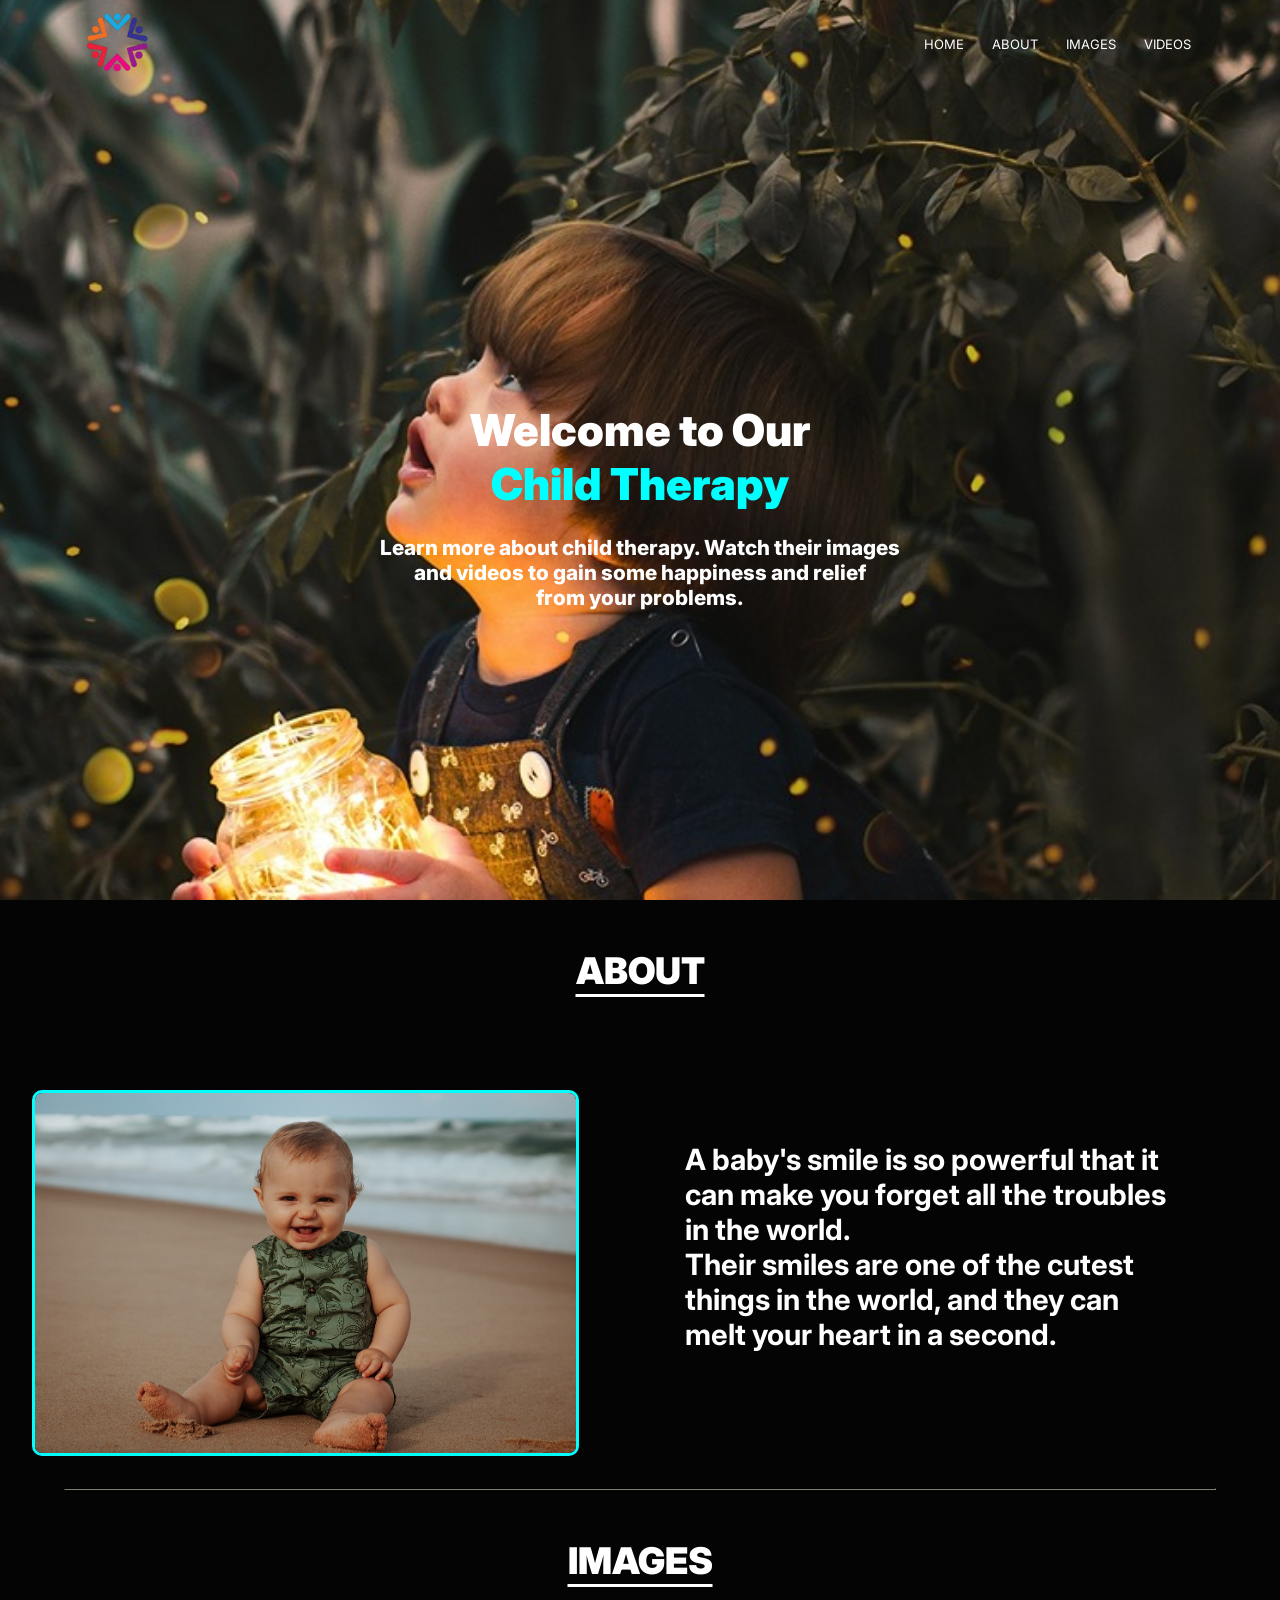
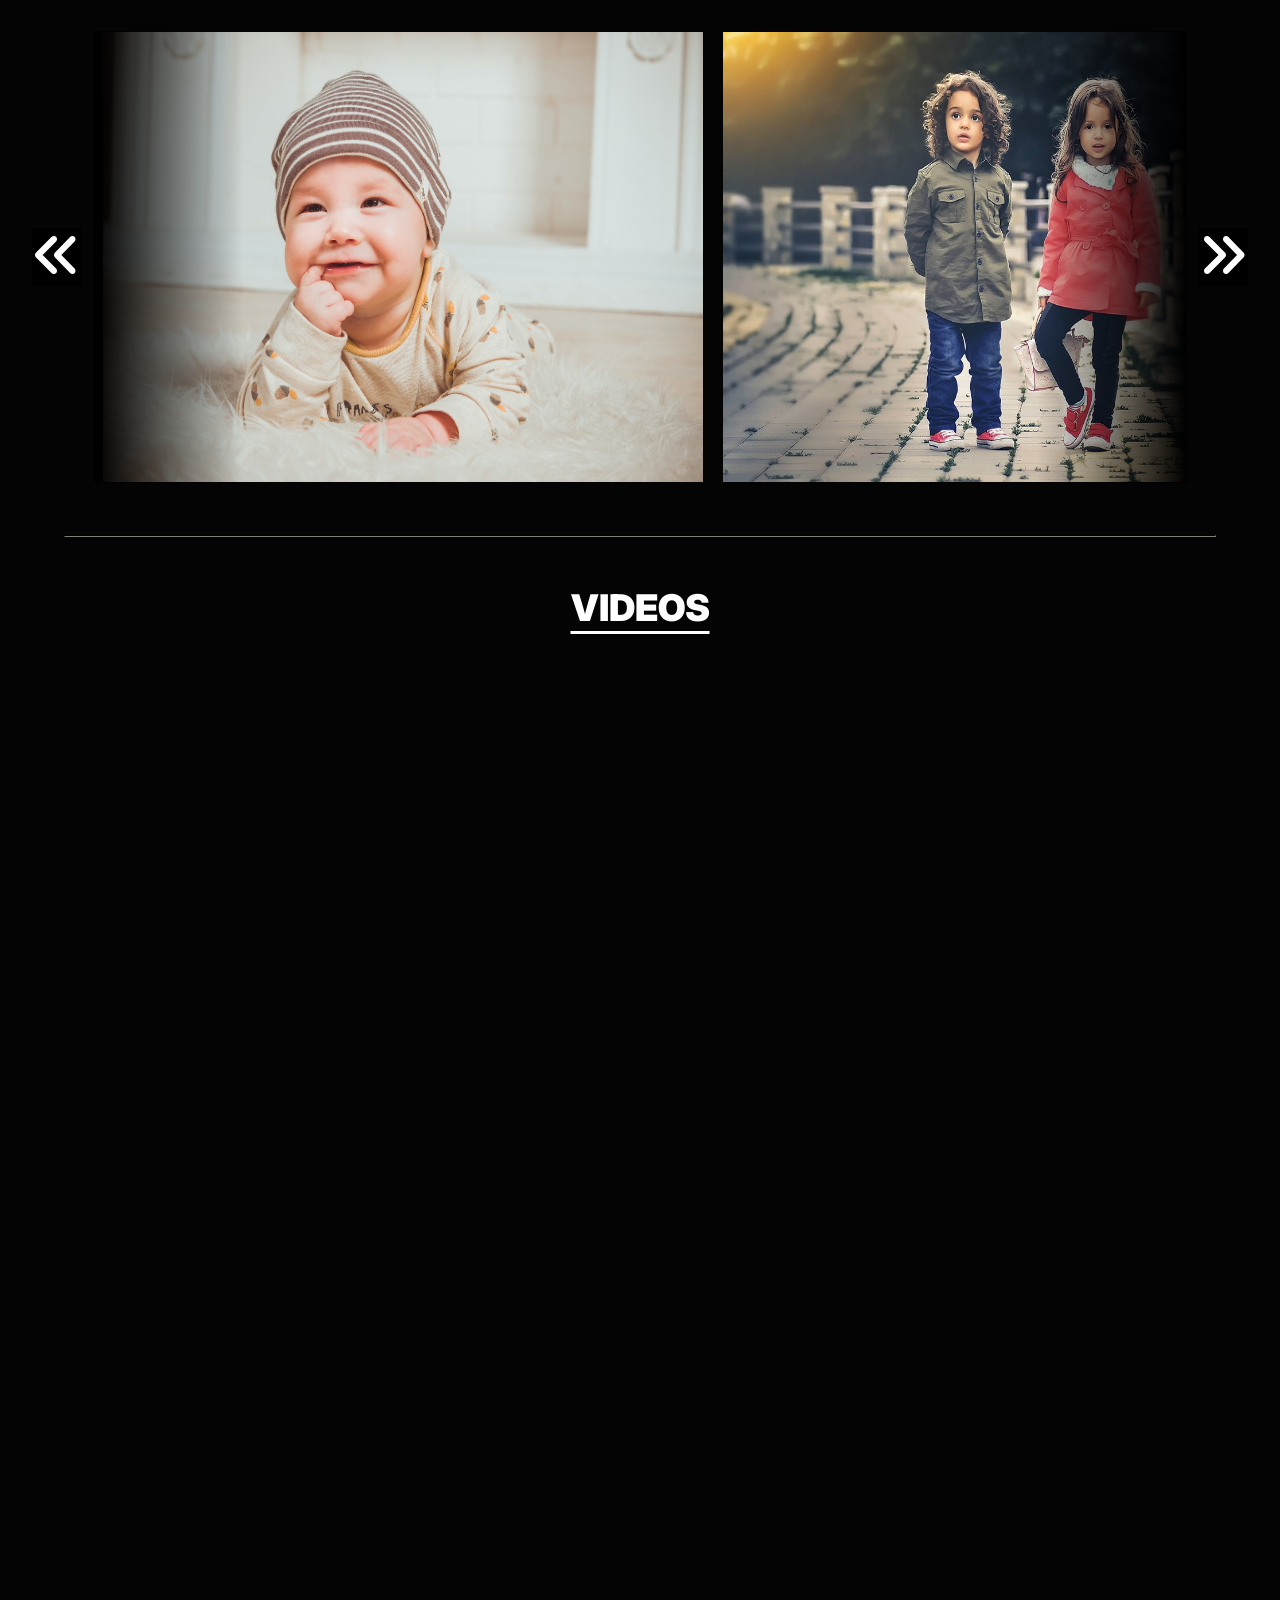
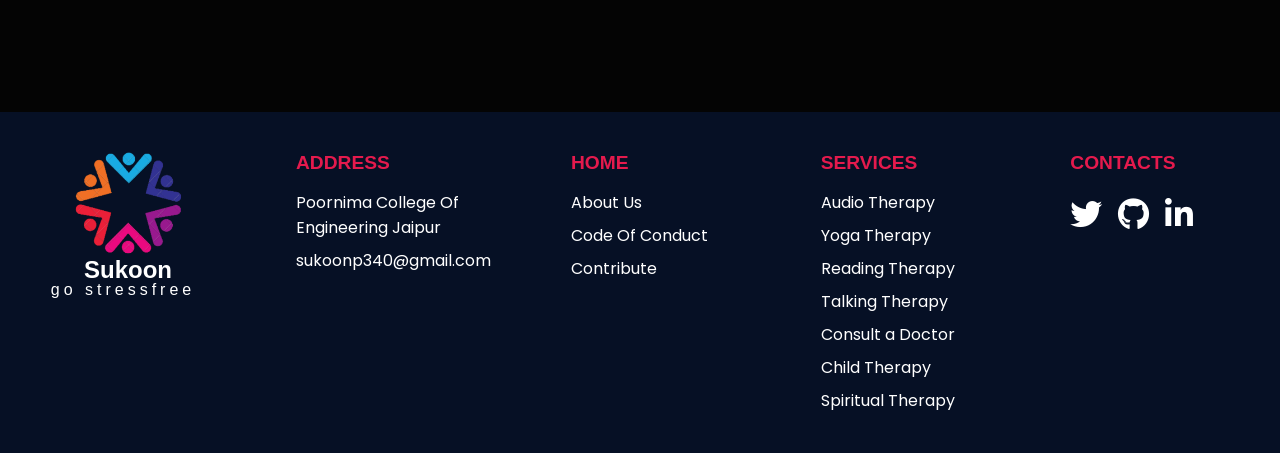
<file: html/childTherapy.html>
<!DOCTYPE html>
<html lang="en">

<head>
  <meta charset="UTF-8" />
  <meta http-equiv="X-UA-Compatible" content="IE=edge" />
  <meta name="viewport" content="width=device-width, initial-scale=1.0" />
  <link rel="icon" href="/images/favicon-enhanced.png" />
  <link rel="preconnect" href="https://fonts.googleapis.com" />
  <link rel="preconnect" href="https://fonts.gstatic.com" crossorigin />
  <link rel="stylesheet" text="text/CSS"
    href="https://cdnjs.cloudflare.com/ajax/libs/font-awesome/6.1.1/css/all.min.css" />
  <link href="https://fonts.googleapis.com/css2?family=Inter:wght@100;400;700&display=swap" rel="stylesheet" />
  <title>Sukoon - Child Therapy</title>
  <link rel="stylesheet" href="../css/childTherapy.css" />
</head>

<body>
  <!-- Navbar Section -->
  <nav>
    <a href="../index.html"><img class="audio-logo" src="../logo.png" alt="Logo" /></a>

    <div class="nav-links" id="navLinks">
      <ul>
        <li><a href="../index.html">HOME</a></li>
        <li><a href="#about" class=".smooth-scroll">ABOUT</a></li>
        <li><a href="#images" class=".smooth-scroll">IMAGES </a></li>
        <li><a href="#videos" class=".smooth-scroll">VIDEOS </a></li>
      </ul>
    </div>
    <div class="hamburger" id="ham">
      <svg stroke="currentColor" fill="currentColor" stroke-width="0" viewBox="0 0 1024 1024" height="1em" width="1em"
        xmlns="http://www.w3.org/2000/svg">
        <path
          d="M904 160H120c-4.4 0-8 3.6-8 8v64c0 4.4 3.6 8 8 8h784c4.4 0 8-3.6 8-8v-64c0-4.4-3.6-8-8-8zm0 624H120c-4.4 0-8 3.6-8 8v64c0 4.4 3.6 8 8 8h784c4.4 0 8-3.6 8-8v-64c0-4.4-3.6-8-8-8zm0-312H120c-4.4 0-8 3.6-8 8v64c0 4.4 3.6 8 8 8h784c4.4 0 8-3.6 8-8v-64c0-4.4-3.6-8-8-8z">
        </path>
      </svg>
    </div>

  </nav>

  <!-- Mobile Layout Navbar -->
  <div class="menu" id="menu">
    <ul class="menu-link">
      <li><a href="../index.html">HOME</a></li>
      <li><a class="close" href="#about">ABOUT</a></li>
      <li><a class="close" href="#images">IMAGES </a></li>
      <li><a class="close" href="#videos">VIDEOS </a></li>
    </ul>
  </div>
  <!-- Mobile Layout Navbar Ends Here -->

  <!-- Navbar Section Ends Here -->

  <div class="menu" id="menu">
    <ul class="menu-link">
      <li><a href="../index.html">HOME</a></li>
      <li><a class="close" href="#about">ABOUT</a></li>
      <li><a class="close" href="#images">IMAGES </a></li>
      <li><a class="close" href="#videos">VIDEOS </a></li>
    </ul>
  </div>
  <header>
    <div class="center">
      <h1 id="title">Welcome to Our <br><span class="heading-span">Child Therapy</span></h1>
      <h3 id="subtitle">Learn more about child therapy. Watch their images<br> and videos to gain some happiness and
        relief <br> from your problems.</h3>
    </div>
  </header>
  <section id="about" class="about">
    <h1 class="section-headings">ABOUT</h1>
    <div class="bfit">
      <img src="../images/about-child.jpg" width="700" height="600">
      <div class="btext">
        <div class="baby-text">
          <div class="baby-text">
            <h3>A baby's smile is so powerful that it can make you forget all the troubles </h3>
          </div>
          <div class="baby-text">
            <h3>in the world.</h3>
          </div>
          <div class="baby-text">
            <h3>Their smiles are one of the cutest things in the world, and they can</h3>
          </div>
          <div class="baby-text">
            <h3> melt your heart in a second.</h3>
          </div>
        </div>

      </div>
    </div>
    </div>
  </section>
  <hr />
  <section id="images">
    <h1 class="section-headings">IMAGES</h1>
    <div class="main-scroll-div">
      <div>
        <button class="icon" onclick="scrolll()"> <i class="fas fa-angle-double-left"></i></button>
      </div>
      <div class="cover">
        <div class="scroll-images">
          <div class="child"><img class="child-img" src="../images/slider-8.jpg" alt="image"></div>
          <div class="child"><img class="child-img" src="../images/slider-3.jpg" alt="image"></div>
          <div class="child"><img class="child-img" src="../images/slider-4.jpg" alt="image"></div>
          <div class="child"><img class="child-img" src="../images/slider-5.jpg" alt="image"></div>
          <div class="child"><img class="child-img" src="../images/slider-6.jpg" alt="image"></div>
          <div class="child"><img class="child-img" src="../images/slider-2.jpg" alt="image"></div>
          <div class="child"><img class="child-img" src="../images/slider-7.jpg" alt="image"></div>
          <div class="child"><img class="child-img" src="../images/slider-8.jpg" alt="image"></div>
          <div class="child"><img class="child-img" src="../images/slider-9.jpg" alt="image"></div>
        </div>
      </div>
      <div>
        <button class="icon" onclick="scrollr()"> <i class="fas fa-angle-double-right"></i></button>
      </div>
    </div>

    <br>
  </section>
  <hr />
  <!-- Video Section  -->
  <section id="videos">
    <h1 class="section-headings">VIDEOS</h1>
    <div class="collection">
      <div class="video">
        <iframe width="560" height="315" src="https://www.youtube.com/embed/_NTfTd4HCRo?si=qeEoiQqz7HKqiZ1T" title="YouTube video player" frameborder="0" allow="accelerometer; autoplay; clipboard-write; encrypted-media; gyroscope; picture-in-picture" allowfullscreen></iframe>
      </div>
      <div class="video">
        <iframe width="560" height="315" src="https://www.youtube.com/embed/zs21cKJs87E" title="YouTube video player"
          frameborder="0"
          allow="accelerometer; autoplay; clipboard-write; encrypted-media; gyroscope; picture-in-picture"
          allowfullscreen></iframe>
      </div>
      <div class="video">
        <iframe width="560" height="315" src="https://www.youtube.com/embed/zs21cKJs87E" title="YouTube video player"
          frameborder="0"
          allow="accelerometer; autoplay; clipboard-write; encrypted-media; gyroscope; picture-in-picture"
          allowfullscreen></iframe>
      </div>
      <div class="video">
        <iframe width="560" height="315" src="https://www.youtube.com/embed/_NTfTd4HCRo?si=qeEoiQqz7HKqiZ1T" title="YouTube video player"
          frameborder="0"
          allow="accelerometer; autoplay; clipboard-write; encrypted-media; gyroscope; picture-in-picture"
          allowfullscreen></iframe>
      </div>
      <div class="video">
        <iframe width="560" height="315" src="https://www.youtube.com/embed/gB12TV38QBo" title="YouTube video player"
          frameborder="0"
          allow="accelerometer; autoplay; clipboard-write; encrypted-media; gyroscope; picture-in-picture"
          allowfullscreen></iframe>
      </div>
      <div class="video">
        <iframe width="560" height="315" src="https://www.youtube.com/embed/zs21cKJs87E" title="YouTube video player" frameborder="0" allow="accelerometer; autoplay; clipboard-write; encrypted-media; gyroscope; picture-in-picture" allowfullscreen></iframe>
      </div>
    </div>
  </section>


  <!-- footer start -->
  <footer>
    <div class="footer-container">
      <!--logo and info column-->
      <div class="col">
        <!--logo insert-->
        <img src="../logo.png" alt="logo" class="footlogo" />
        <div class="footercontent">
          <h2 class="footerheading">Sukoon</h2>
          <p class="footerpara">go stressfree</p>
        </div>
      </div>

      <!--ADDRESS COLUMN-->

      <div class="footer-side-col">
        <div class="col">
          <h3>
            ADDRESS
            <div class="underline"><span></span></div>
          </h3>
          <p>Poornima College Of Engineering Jaipur</p>
          <p class="email-id"><a href="mailto:sukoonp340@gmail.com">sukoonp340@gmail.com</a></p>
        </div>
        <!--HOME COLUMN-->
        <div class="col">
          <h3>HOME</h3>
          <ul>
            <li><a href="#about">About Us</a></li>
            <li>
              <a href="">Code Of Conduct</a>
            </li>
            <li>
              <a href="">Contribute</a>
            </li>
            <li>
            </li>
          </ul>
        </div>
        <!--OUR SERVICES COLUMN-->
        <div class="col">
          <h3>
            SERVICES
            <div class="underline"><span></span></div>
          </h3>
          <ul>
            <li>
              <a href="https://sukoon-stress-free.netlify.app/html/audiotherapy">Audio Therapy</a>
            </li>
            <li>
              <a href="https://sukoon-stress-free.netlify.app/html/yogatherapy.html">Yoga Therapy</a>
            </li>
            <li>
              <a href="https://sukoon-stress-free.netlify.app/html/readingtherapy">Reading Therapy</a>
            </li>
            <li>
              <a href="https://sukoon-stress-free.netlify.app/html/talkingtherapy">Talking Therapy</a>
            </li>
            <li>
              <a href="https://www.practo.com/counselling-psychology">Consult a Doctor</a>
            </li>
            <li>
              <a href="https://sukoon-stress-free.netlify.app/html/childTherapy">Child Therapy</a>
            </li>
            <li>
              <a href="https://sukoon-stress-free.netlify.app/html/spiritualTherapy">Spiritual Therapy</a>
            </li>
          </ul>
        </div>
        <!--CONTACTS COLUMN-->
        <div class="col">
          <h3>
            CONTACTS
            <div class="underline"><span></span></div>
          </h3>
          <div class="social-menu">
            <ul>
              <a href="" target="_blank">
                <li id="social-twitter"><i class="fab fa-2x fa-twitter"></i></li>
              </a>
              <a href="" target="_blank">
                <li id="social-github"><i class="fab fa-2x fa-github"></i></li>
              </a>
              <a href="" target="_blank">
                <li id="social-linkedin"><i class="fab fa-2x fa-linkedin-in"></i></li>
              </a>
            </ul>
          </div>
        </div>
      </div>
    </div>
    </div>
  </footer>
  <script src="childTherapy.js"></script>
</body>

</html>
</file>
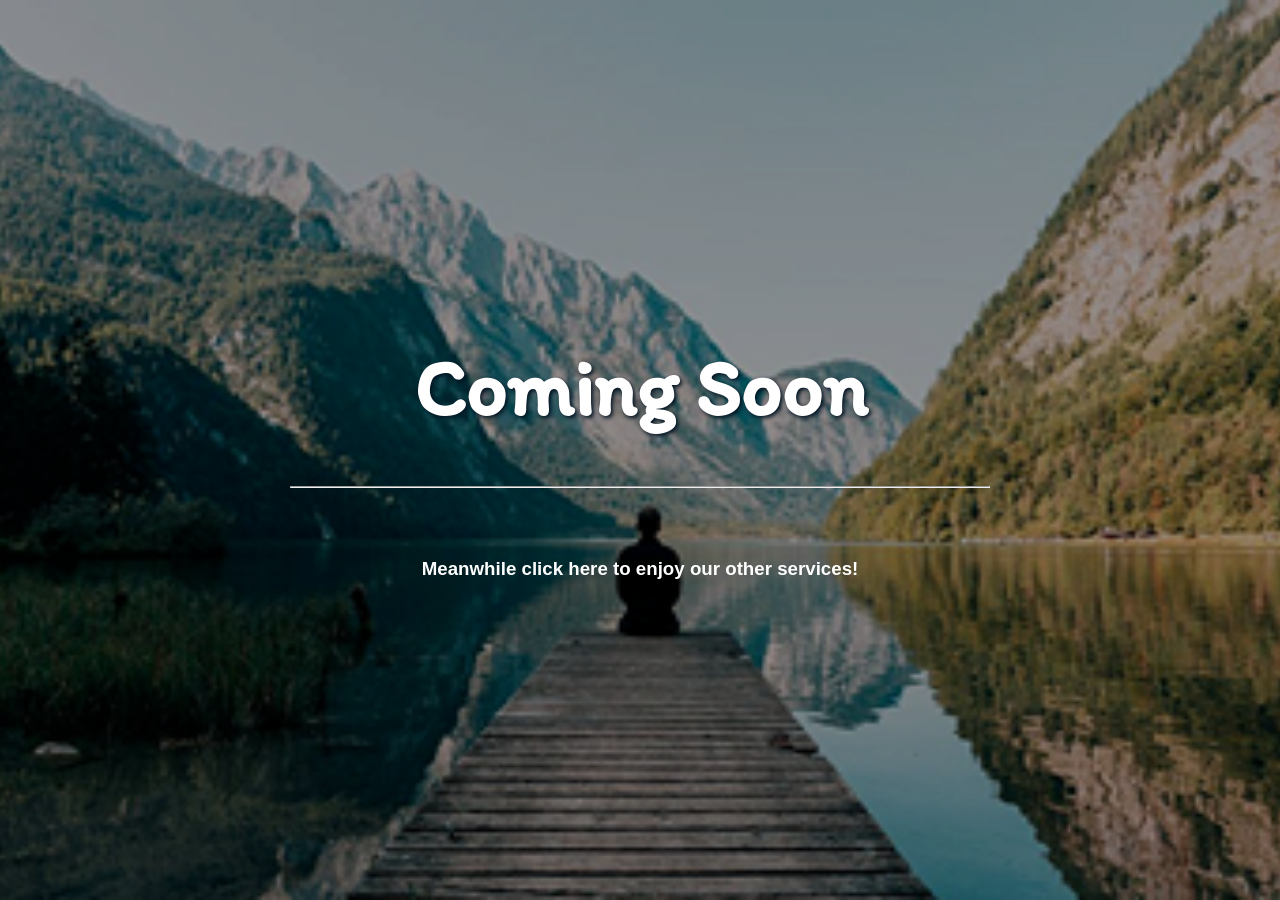
<file: html/comingSoon.html>
<!DOCTYPE html>
<html lang="en">
  <head>
    <meta charset="UTF-8" />
    <meta http-equiv="X-UA-Compatible" content="IE=edge" />
    <meta name="viewport" content="width=device-width, initial-scale=1.0" />
    <link rel ="icon" href="../images/favicon-enhanced.png">
    <link rel="stylesheet" href="../css/styles.css" />
    <link rel="preconnect" href="https://fonts.googleapis.com">
<link rel="preconnect" href="https://fonts.gstatic.com" crossorigin>
<link href="https://fonts.googleapis.com/css2?family=Cedarville+Cursive&family=Dancing+Script&family=Itim&family=Oleo+Script+Swash+Caps&family=Permanent+Marker&display=swap" rel="stylesheet">
    <title>Sukoon - Coming Soon</title>
  </head>
  <body>
      <h1>Coming Soon</h1>
      
      <hr>
      <p id="launch"></p>
      <h3><a href="https://sukoon-stress-free.netlify.app/#services">Meanwhile click here to enjoy our other services!</a></h3>
  
    </body>
<!--     <script src="../js/comingSoon.js"></script> -->
</html>
</file>
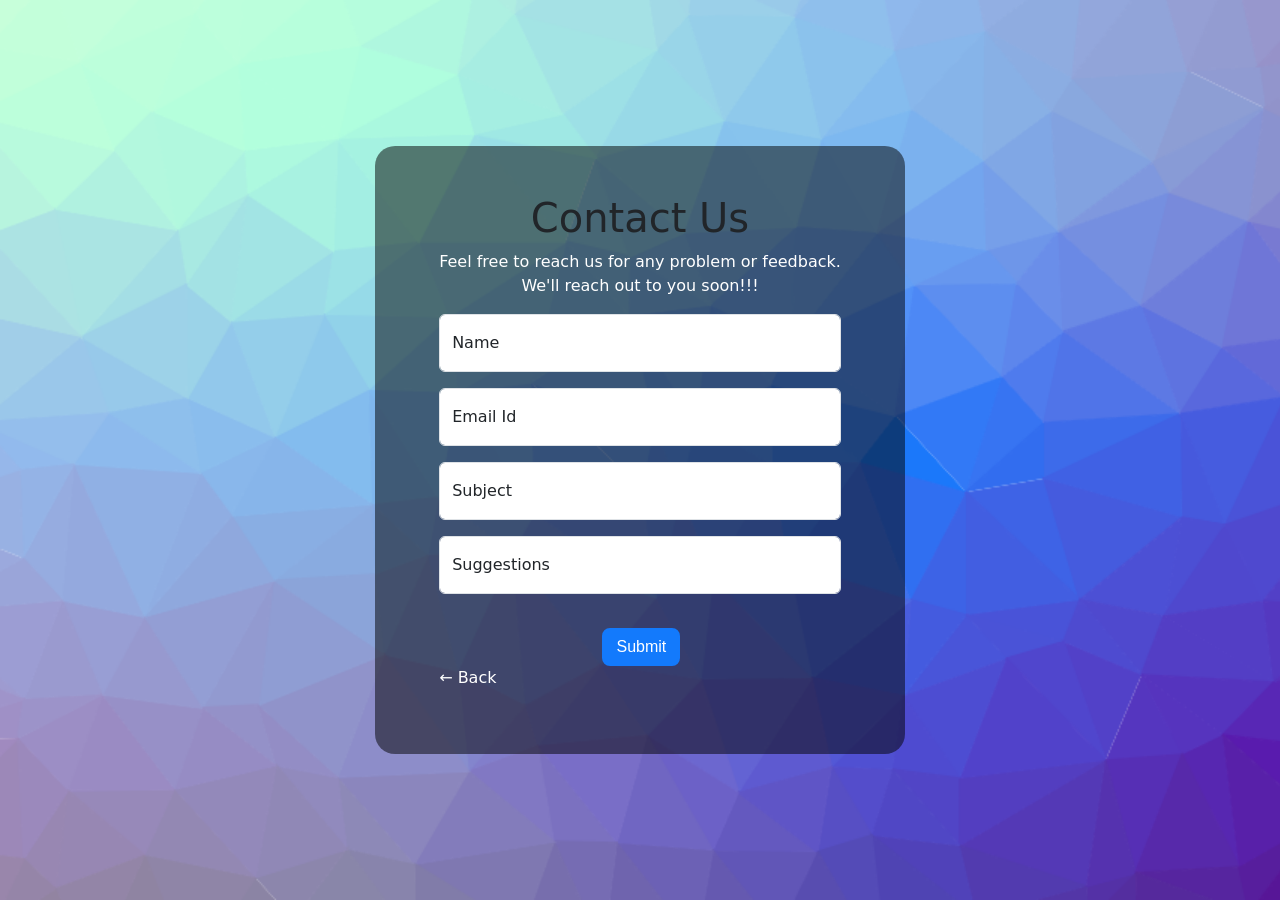
<file: html/contact.html>
<!DOCTYPE html>
<html lang="en">

<head>
    <meta charset="UTF-8" />
    <meta http-equiv="X-UA-Compatible" content="IE=edge" />
    <meta name="viewport" content="width=device-width, initial-scale=1.0" />
    <link rel="icon" href="/images/favicon-enhanced.png">
    <title>Sukoon - Contact Us</title>
    <link rel="stylesheet" href="css/contact.css" />
    <link rel="stylesheet" href="https://cdn.jsdelivr.net/npm/bootstrap@5.2.0/dist/css/bootstrap.min.css">
</head>

<body onload="myfunction()">
    <div id="load"></div>
    <!-- Contact Us Section -->
    <section id="contact">
        <div class="form-container">
            <div class="header">
                <h1>Contact Us</h1>
                <p>
                    Feel free to reach us for any problem or feedback.<br />We'll reach
                    out to you soon!!!
                </p>
            </div>

            <form action="https://formspree.io/f/mvoygqdg" method="POST">
                <div class="form-floating mb-3">
                    <input type="text" pattern="^[\S]+\s+[\S]+$" name="name" class="name form-control" id="floatingInput" placeholder="Name" required>
                    <label for="name">Name</label>
                </div>

                <div class="form-floating mb-3">
                    <input type="email" name="email" class="email form-control" id="floatingInput" placeholder="Email id" required>
                    <label for="email">Email Id</label>
                </div>

                <div class="form-floating mb-3">
                    <input type="text" pattern="^[\S\s]+\S" name="subject" class="subject form-control" id="floatingInput" placeholder="Subject" required>
                    <label for="subject">Subject</label>
                </div>

                <div class="form-floating mb-3">
                    <input type="text" name="suggestion" pattern="^[\S\s]+\S" class="suggestion form-control" id="floatingInput" placeholder="Suggestion" required>
                    <label for="suggestion">Suggestions</label>
                </div>

                <a class="atag" href="mailto:Sukoonp340@gmail.com"><button type="submit" class="btn">Submit</button></a>   
            </form>
            <p><a class="tag" href="../index.html">&#8592; Back</a></p>
        </div>
    </section>
    <script>
        var preloader = document.getElementById('load');
        function myfunction(){
            preloader.style.display='none';
        }
    </script>
</body>

</html>
<script src="https://cdn.jsdelivr.net/npm/bootstrap@5.2.0/dist/js/bootstrap.bundle.min.js"></script>
</file>
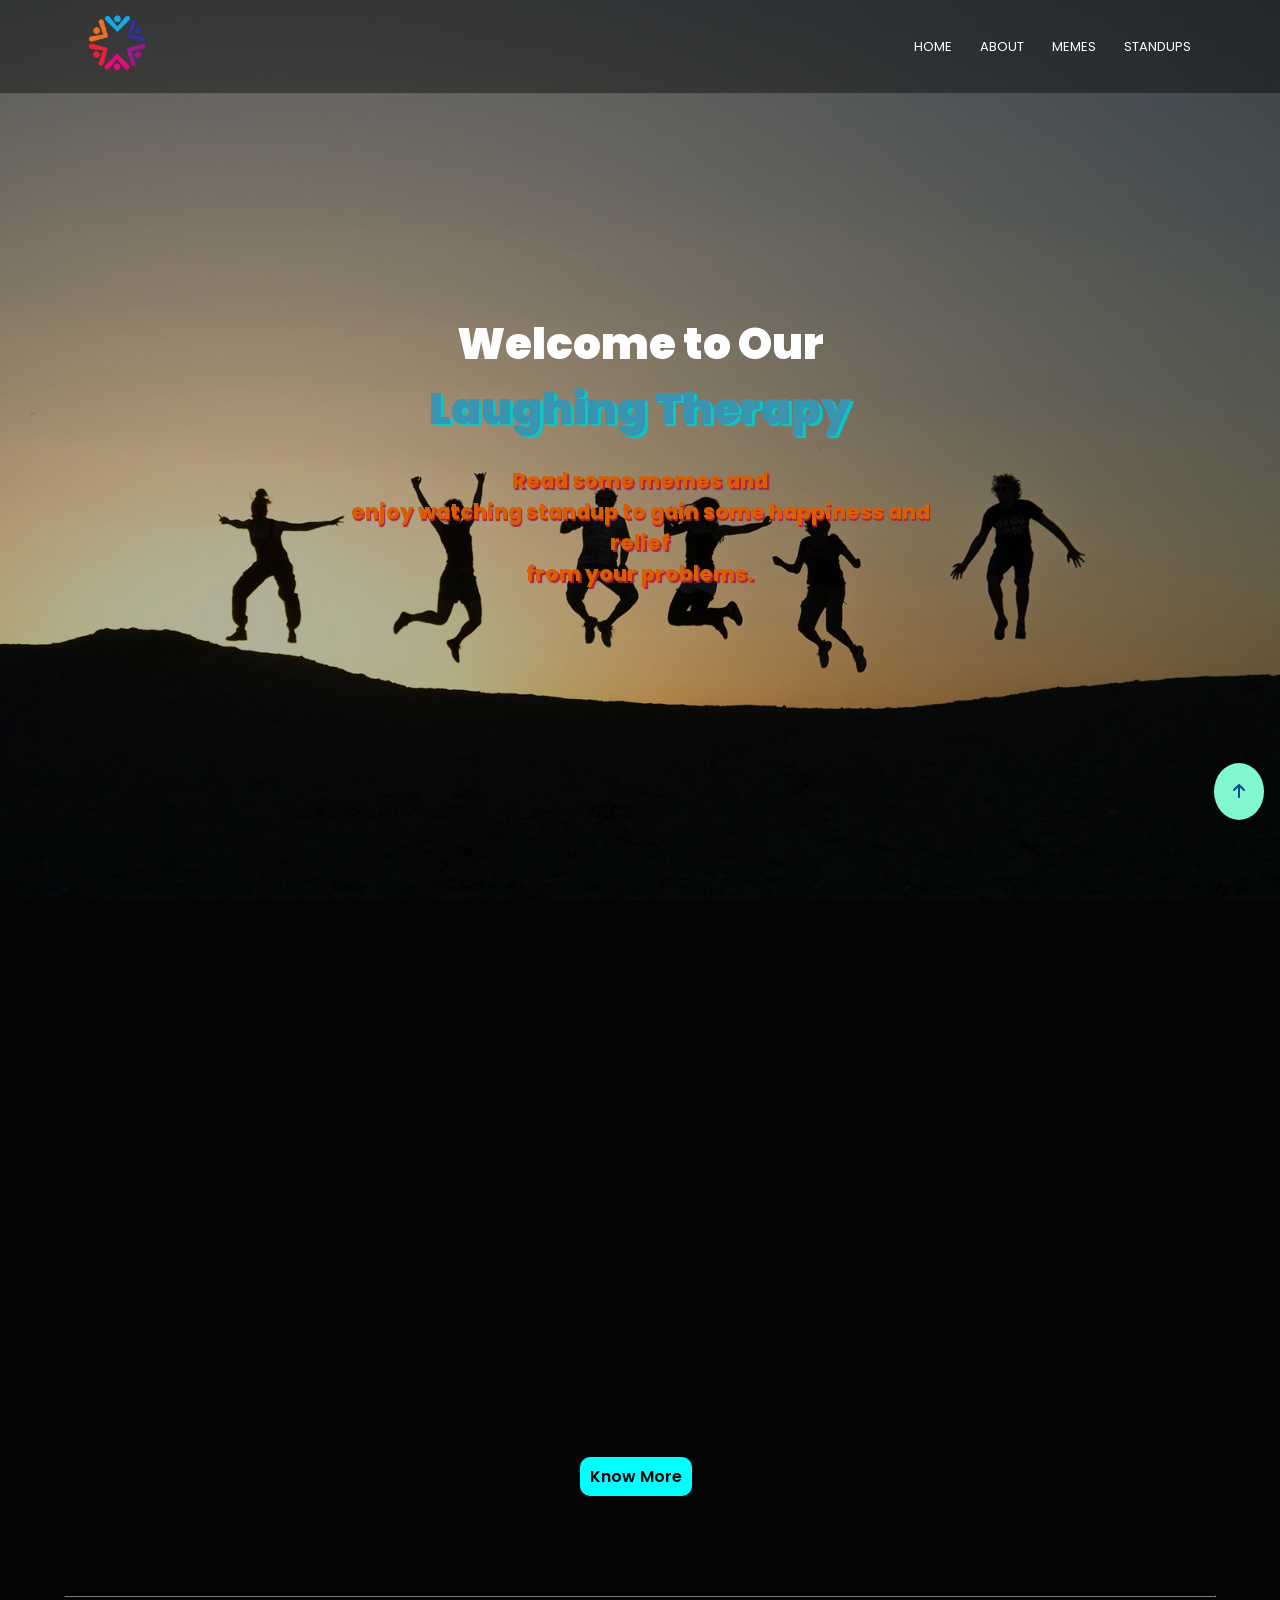
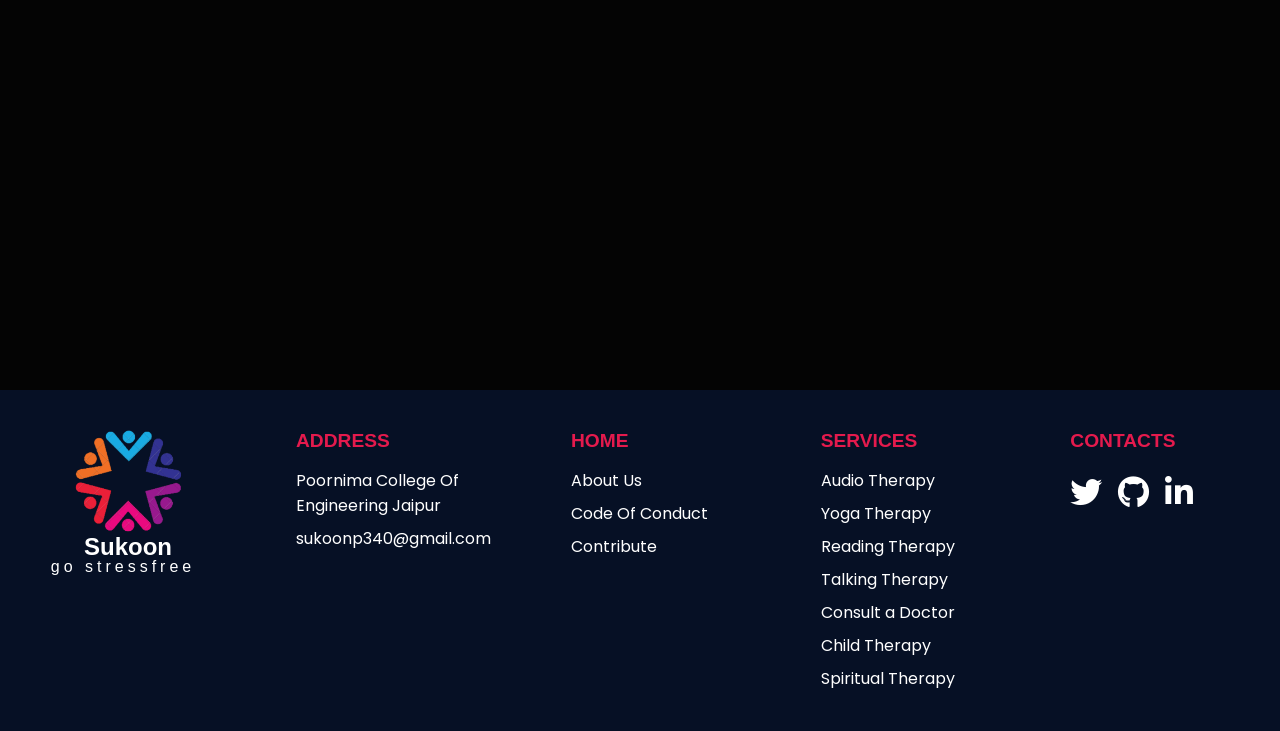
<file: html/laughTherapy.html>
<!DOCTYPE html>
<html lang="en">
  <head>
    <meta charset="UTF-8" />
    <meta http-equiv="X-UA-Compatible" content="IE=edge" />
    <meta name="viewport" content="width=device-width, initial-scale=1.0" />
    <link rel="icon" href="/images/favicon-enhanced.png" />
    <title>Sukoon - Laughing Therapy</title>
    <link rel="stylesheet" href="css/laugh.css" />
    <link
      rel="stylesheet"
      text="text/CSS"
      href="https://cdnjs.cloudflare.com/ajax/libs/font-awesome/6.1.1/css/all.min.css"
    />
    <link href="https://unpkg.com/aos@2.3.1/dist/aos.css" rel="stylesheet">
  </head>
  <body onload="myfunction()" id="main">
    <div id="load">
      <div style="background-color: white; height: 25vh; width: 100%; position: relative; top: -70px;"></div>
    </div>
    <div id="back-top-div" class="back-top-wrap">
      <i class="fas fa-arrow-up"></i>
    </div>
    
  
    <nav>
      <a href="../index.html"><img class="audio-logo" src="../logo.png" alt="Logo"/></a>

      <div class="nav-links" id="navLinks">
        <ul>
          <li><a href="../index.html">HOME</a></li>
          <li><a href="#about">ABOUT</a></li>
          <li><a href="#memes">MEMES </a></li>
          <li><a href="#standups">STANDUPS </a></li>
        </ul>
      </div>

      <div class="hamburger" id="ham">
        <svg stroke="currentColor" fill="currentColor" stroke-width="0" viewBox="0 0 1024 1024" height="1em" width="1em" xmlns="http://www.w3.org/2000/svg"><path d="M904 160H120c-4.4 0-8 3.6-8 8v64c0 4.4 3.6 8 8 8h784c4.4 0 8-3.6 8-8v-64c0-4.4-3.6-8-8-8zm0 624H120c-4.4 0-8 3.6-8 8v64c0 4.4 3.6 8 8 8h784c4.4 0 8-3.6 8-8v-64c0-4.4-3.6-8-8-8zm0-312H120c-4.4 0-8 3.6-8 8v64c0 4.4 3.6 8 8 8h784c4.4 0 8-3.6 8-8v-64c0-4.4-3.6-8-8-8z"></path></svg>
      </div>
    </nav>
  
    <div class="menu" id="menu">
      <ul class="menu-link">
        <li><a  href="../index.html">HOME</a></li>
        <li><a onclick="closeMenu()" href="#about">ABOUT</a></li>
        <li><a onclick="closeMenu()" href="#memes">MEMES </a></li>
        <li><a  onclick="closeMenu()" href="#standups">STANDUPS </a></li>
      </ul>
    </div>
    
    <header>
      <div class="filter"></div>
      <div class="center"> 
        <h1  data-aos="fade-down"  id="title">Welcome to Our <br><span class="heading-span">Laughing Therapy</span></h1>
        <h3 data-aos="fade-up-right" data-aos-duration="1500" id="subtitle">Read some memes and <br>enjoy watching standup to gain some happiness and relief <br> from your problems.</h3>
      </div>
    </header>

    <section id="about">
      <h1 data-aos="flip-right" class="section-headings">ABOUT</h1>
      <div class="about-container">
        <div data-aos="fade-up-right" data-aos-duration="5000" class="image">
          <img src="../images/laugh.jpg" alt="">
        </div>
        <div class="about-content">
          <h4 data-aos="fade-up-left" class="one"> Laughter Yoga includes four things:</h4>
          <ol class="about-list">
            <li data-aos="fade-left">Clapping in rhythm to ‘ho-ho-ha-ha-ha’.</li>
            <li data-aos="fade-left">Breathing and stretching.</li>
            <li data-aos="fade-left">Child-like play.</li>
            <li data-aos="fade-left">Laughter exercises.</li>
          </ol>
          <a href="https://www.healthline.com/nutrition/laughing-yoga" target="_blank">Know More</a>
        </div>
      </div>
    </section>
    <hr/>
    <section id="memes">
      <h1  data-aos="zoom-out" class="section-headings">MEMES</h1>
      <div data-aos="flip-up" class="slideshow-container">
        <div class="mySlides fade">
          <img src="../images/meme1.jpg" style="width:50%; margin-left: 25%;">
        </div>
      
        <div data-aos="flip-up" class="mySlides fade">
          <img src="../images/meme2.jpg" style="width:50%; margin-left: 25%;">
        </div>
      
        <div data-aos="flip-up" class="mySlides fade">
          <img src="../images/meme3.jpg" style="width:50%; margin-left: 25%;">
        </div>

        <div data-aos="flip-up" class="mySlides fade">
          <img src="../images/meme4.jpg" style="width:50%; margin-left: 25%;">
        </div>

        <div data-aos="flip-up" class="mySlides fade">
          <img src="../images/meme5.jpg" style="width:50%; margin-left: 25%;">
        </div>

        <div data-aos="flip-up" class="mySlides fade">
          <img src="../images/meme6.jpg" style="width:50% ; margin-left: 25%;">
        </div>
    
        <!-- Next and previous buttons -->
        <a class="prev" onclick="plusSlides(-1)">&#10094;</a>
        <a class="next" onclick="plusSlides(1)">&#10095;</a>
      </div>
      <br>
    </section>
    <hr/>
    <section id="standups">
      <h1 data-aos="zoom-in-up" class="section-headings">STANDUPS</h1>
        <div class="collection">
          <div data-aos="flip-down" class="video">
            <iframe
              width="100%"
              height="330"
              src="https://www.youtube.com/embed/Tqsz6fjvhZM"
              title="YouTube video player"
              frameborder="0"
              allow="accelerometer; autoplay; clipboard-write; encrypted-media; gyroscope; picture-in-picture"
              allowfullscreen>
            </iframe>
          </div>
          <div data-aos="flip-down" class="video">
            <iframe
              width="100%"
              height="330"
              src="https://www.youtube.com/embed/Y2Oj9gllHno?start=16"
              title="YouTube video player"
              frameborder="0"
              allow="accelerometer; autoplay; clipboard-write; encrypted-media; gyroscope; picture-in-picture"
              allowfullscreen>
            </iframe>
          </div>
          <div data-aos="flip-down" class="video">
            <iframe
              width="100%"
              height="330"
              src="https://www.youtube.com/embed/XDlyS4N__3o?start=22"
              title="YouTube video player"
              frameborder="0"
              allow="accelerometer; autoplay; clipboard-write; encrypted-media; gyroscope; picture-in-picture"
              allowfullscreen>
            </iframe>
          </div>
          <div data-aos="flip-down" class="video">
            <iframe
              width="100%"
              height="330"
              src="https://www.youtube.com/embed/z12bz7adLKI"
              title="YouTube video player"
              frameborder="0"
              allow="accelerometer; autoplay; clipboard-write; encrypted-media; gyroscope; picture-in-picture"
              allowfullscreen>
            </iframe>
          </div>
          <div data-aos="flip-down" class="video">
            <iframe
              width="100%"
              height="330"
              src="https://www.youtube.com/embed/pjSxOnCkHIA?si=0KNI6JYCbbjujeFY"
              title="YouTube video player"
              frameborder="0"
              allow="accelerometer; autoplay; clipboard-write; encrypted-media; gyroscope; picture-in-picture"
              allowfullscreen>
            </iframe>
          </div>
          <div data-aos="flip-down" class="video">
            <iframe
              width="100%"
              height="330"
              src="https://www.youtube.com/embed/J38ZBIvLank"
              title="YouTube video player"
              frameborder="0"
              allow="accelerometer; autoplay; clipboard-write; encrypted-media; gyroscope; picture-in-picture"
              allowfullscreen>
            </iframe>
          </div>
          <div data-aos="flip-down" class="video" >
            <iframe
              width="100%"
              height="330"
              src="https://www.youtube.com/embed/dtaJzUbQS7E"
              title="YouTube video player"
              frameborder="0"
              allow="accelerometer; autoplay; clipboard-write; encrypted-media; gyroscope; picture-in-picture"
              allowfullscreen>
            </iframe>
          </div>
          <div data-aos="flip-down" class="video">
            <iframe
              width="100%"
              height="330"
              src="https://www.youtube.com/embed/8PtsKRBgLrA"
              title="YouTube video player"
              frameborder="0"
              allow="accelerometer; autoplay; clipboard-write; encrypted-media; gyroscope; picture-in-picture"
              allowfullscreen>
            </iframe>
          </div>
          <div data-aos="flip-down" class="video">
            <iframe
              width="100%"
              height="330"
              src="https://www.youtube.com/embed/cHLM9L_5gj0"
              title="YouTube video player"
              frameborder="0"
              allow="accelerometer; autoplay; clipboard-write; encrypted-media; gyroscope; picture-in-picture"
              allowfullscreen>
            </iframe>
          </div>
          <div data-aos="flip-down" class="video">
            <iframe
              width="100%"
              height="330"
              src="https://www.youtube.com/embed/injU8xUHoyU"
              title="YouTube video player"
              frameborder="0"
              allow="accelerometer; autoplay; clipboard-write; encrypted-media; gyroscope; picture-in-picture"
              allowfullscreen>
            </iframe>
          </div>
          <div data-aos="flip-down" class="video">
            <iframe 
              width="100%"
              height="330" 
              src="https://www.youtube.com/embed/KKnhgkmV7k8" 
              title="YouTube video player" 
              frameborder="0" 
              allow="accelerometer; autoplay; clipboard-write; encrypted-media; gyroscope; picture-in-picture" 
              allowfullscreen>
            </iframe>
          </div>
          <div data-aos="flip-down" class="video">
            <iframe 
              width="100%" 
              height="330" 
              src="https://www.youtube.com/embed/_9x9zagDbks" 
              title="YouTube video player" 
              frameborder="0" 
              allow="accelerometer; autoplay; clipboard-write; encrypted-media; gyroscope; picture-in-picture" 
              allowfullscreen>
            </iframe>
          </div>
          <div data-aos="flip-down" class="video">
            <iframe 
              width="100%" 
              height="330" 
              src="https://www.youtube.com/embed/L9pA6sZZjeY"
              title="YouTube video player"
              frameborder="0" 
              allow="accelerometer; autoplay; clipboard-write; encrypted-media; gyroscope; picture-in-picture" 
              allowfullscreen>
            </iframe>
          </div>
          <div data-aos="flip-down" class="video">
            <iframe 
              width="100%" 
              height="330"
              src="https://www.youtube.com/embed/MLOp3iQFlXY" 
              title="YouTube video player" 
              frameborder="0" 
              allow="accelerometer; autoplay; clipboard-write; encrypted-media; gyroscope; picture-in-picture" 
              allowfullscreen>
            </iframe>
          </div>
          <div data-aos="flip-down" class="video">
            <iframe 
              width="100%"
              height="330" 
              src="https://www.youtube.com/embed/AhacYw9dkyE" 
              title="YouTube video player" 
              frameborder="0" 
              allow="accelerometer; autoplay; clipboard-write; encrypted-media; gyroscope; picture-in-picture" 
              allowfullscreen>
            </iframe>
          </div>
          <div data-aos="flip-down" class="video">
            <iframe 
              width="100%"
              height="330" 
              src="https://www.youtube.com/embed/qkxuFKqJXWY" 
              title="YouTube video player"
              frameborder="0" 
              allow="accelerometer; autoplay; clipboard-write; encrypted-media; gyroscope; picture-in-picture" 
              allowfullscreen>
            </iframe>
          </div>
        </div>
    </section>

    <!-- footer start -->
    <footer>
      <div class="footer-container">
        <!--logo and info column-->
        <div class="col">
          <!--logo insert-->
          <img src="../logo.png" alt="logo" class="footlogo" />
          <div class="footercontent">
            <h2 class="footerheading">Sukoon</h2>
            <p class="footerpara">go stressfree</p>
          </div>
        </div>

        <!--ADDRESS COLUMN-->

        <div class="footer-side-col">
          <div class="col">
            <h3>
              ADDRESS
              <div class="underline"><span></span></div>
            </h3>
            <p>Poornima College Of Engineering Jaipur</p>
            <p class="email-id">
              <a href="mailto:sukoonp340@gmail.com">sukoonp340@gmail.com</a>
            </p>
          </div>

          <!--HOME COLUMN-->

          <div class="col">
            <h3>HOME</h3>
            <ul>
              <li><a href="#about">About Us</a></li>
              <li><a href="">Code Of Conduct</a></li>
              <li><a href="">Contribute</a></li>
            </ul>
          </div>

          <!--OUR SERVICES COLUMN-->

          <div class="col">
            <h3>SERVICES<div class="underline"><span></span></div></h3>
            <ul>
              <li>
                <a href="https://sukoon-stress-free.netlify.app/html/audiotherapy">Audio Therapy</a>
              </li>
              <li>
                <a href="https://sukoon-stress-free.netlify.app/html/yogatherapy.html">Yoga Therapy</a>
              </li>
              <li>
                <a href="https://sukoon-stress-free.netlify.app/html/readingtherapy">Reading Therapy</a>
              </li>
              <li>
                <a href="https://sukoon-stress-free.netlify.app/html/talkingtherapy">Talking Therapy</a>
              </li>
              <li>
                <a href="https://www.practo.com/counselling-psychology">Consult a Doctor</a>
              </li>
              <li>
                <a href="https://sukoon-stress-free.netlify.app/html/childTherapy"
                  >Child Therapy</a
                >
              </li>
              <li>
                <a href="https://sukoon-stress-free.netlify.app/html/spiritualTherapy"
                  >Spiritual Therapy</a
                >
              </li>
            </ul>
          </div>

          <!--CONTACTS COLUMN-->

          <div class="col">
            <h3>CONTACTS<div class="underline"><span></span></div></h3>
            <div class="social-menu">
              <ul>
                <a href="" target="_blank">
                  <li id="social-twitter"><i class="fab fa-2x fa-twitter"></i></li>
                </a>
                <a href="" target="_blank">
                  <li id="social-github"><i class="fab fa-2x fa-github"></i></li>
                </a>
                <a href="" target="_blank">
                  <li id="social-linkedin"><i class="fab fa-2x fa-linkedin-in"></i></li>
                </a>
              </ul>
            </div>
          </div>
        </div>
      </div>
    </footer>

    <script>
    const ham = document.getElementById("ham");
    const menu = document.getElementById("menu");
    const close = document.querySelectorAll('.close');
    const closeMenu = () => {
      if (menu.classList.contains("open")) {
        menu.classList.remove("open");
        
        console.log("open");
      }
      ham.innerHTML = '<svg stroke="currentColor" fill="currentColor" stroke-width="0" viewBox="0 0 1024 1024" height="1em" width="1em" xmlns="http://www.w3.org/2000/svg"><path d="M904 160H120c-4.4 0-8 3.6-8 8v64c0 4.4 3.6 8 8 8h784c4.4 0 8-3.6 8-8v-64c0-4.4-3.6-8-8-8zm0 624H120c-4.4 0-8 3.6-8 8v64c0 4.4 3.6 8 8 8h784c4.4 0 8-3.6 8-8v-64c0-4.4-3.6-8-8-8zm0-312H120c-4.4 0-8 3.6-8 8v64c0 4.4 3.6 8 8 8h784c4.4 0 8-3.6 8-8v-64c0-4.4-3.6-8-8-8z"></path></svg>'
    }

    const toggleMenu = () => {
      if (menu.classList.contains("open")) {
        menu.classList.remove("open");
        ham.innerHTML = '<svg stroke="currentColor" fill="currentColor" stroke-width="0" viewBox="0 0 1024 1024" height="1em" width="1em" xmlns="http://www.w3.org/2000/svg"><path d="M904 160H120c-4.4 0-8 3.6-8 8v64c0 4.4 3.6 8 8 8h784c4.4 0 8-3.6 8-8v-64c0-4.4-3.6-8-8-8zm0 624H120c-4.4 0-8 3.6-8 8v64c0 4.4 3.6 8 8 8h784c4.4 0 8-3.6 8-8v-64c0-4.4-3.6-8-8-8zm0-312H120c-4.4 0-8 3.6-8 8v64c0 4.4 3.6 8 8 8h784c4.4 0 8-3.6 8-8v-64c0-4.4-3.6-8-8-8z"></path></svg>'
        console.log("open");
      } else {
        menu.classList.add("open");
        ham.innerHTML = '<svg stroke="currentColor" fill="currentColor" stroke-width="0" viewBox="0 0 1024 1024" height="1em" width="1em" xmlns="http://www.w3.org/2000/svg"><path d="M563.8 512l262.5-312.9c4.4-5.2.7-13.1-6.1-13.1h-79.8c-4.7 0-9.2 2.1-12.3 5.7L511.6 449.8 295.1 191.7c-3-3.6-7.5-5.7-12.3-5.7H203c-6.8 0-10.5 7.9-6.1 13.1L459.4 512 196.9 824.9A7.95 7.95 0 0 0 203 838h79.8c4.7 0 9.2-2.1 12.3-5.7l216.5-258.1 216.5 258.1c3 3.6 7.5 5.7 12.3 5.7h79.8c6.8 0 10.5-7.9 6.1-13.1L563.8 512z"></path></svg>'
        console.log("close");
      }
    };
    ham.addEventListener("click", toggleMenu);
    close.forEach(ele => {
      ele.addEventListener("click", closeMenu);
    }
    )
    ham.addEventListener("click", toggleMenu);
    let slideIndex = 1;
    showSlides(slideIndex);
    function plusSlides(n) {
      showSlides(slideIndex += n);
    }
    function currentSlide(n) {
      showSlides(slideIndex = n);
    }

    function showSlides(n) {
      let i;
      let slides = document.getElementsByClassName("mySlides");
      let dots = document.getElementsByClassName("dot");
      if (n > slides.length) {slideIndex = 1}
      if (n < 1) {slideIndex = slides.length}
      for (i = 0; i < slides.length; i++) {
        slides[i].style.display = "none";
      }
      for (i = 0; i < dots.length; i++) {
        dots[i].className = dots[i].className.replace(" active", "");
      }
      slides[slideIndex-1].style.display = "block";
      dots[slideIndex-1].className += " active";
    }
    </script>
    <script>
      var preloader = document.getElementById('load');
      var scroll = document.getElementById('main');
      function myfunction(){
          preloader.style.display='none';
          scroll.style.overflow='scroll';
      }
      const backTopElement = document.getElementById("back-top-div");
      const minScolledAmountToBackTop = 800;

      window.addEventListener("scroll", () => {
        if (window.scrollY < minScolledAmountToBackTop) {
          backTopElement.classList.add("hidden");
        } else {
          backTopElement.classList.remove("hidden");
        }
      });

      const backTop = () => {
        window.scrollTo(0, 0);
      };

      backTopElement.addEventListener("click", backTop);
      ham.addEventListener("click", toggleMenu);
  </script>
   <script src="https://unpkg.com/aos@2.3.1/dist/aos.js"></script>
   <script>
     AOS.init();
   </script>    
  </body>
</html>
</file>
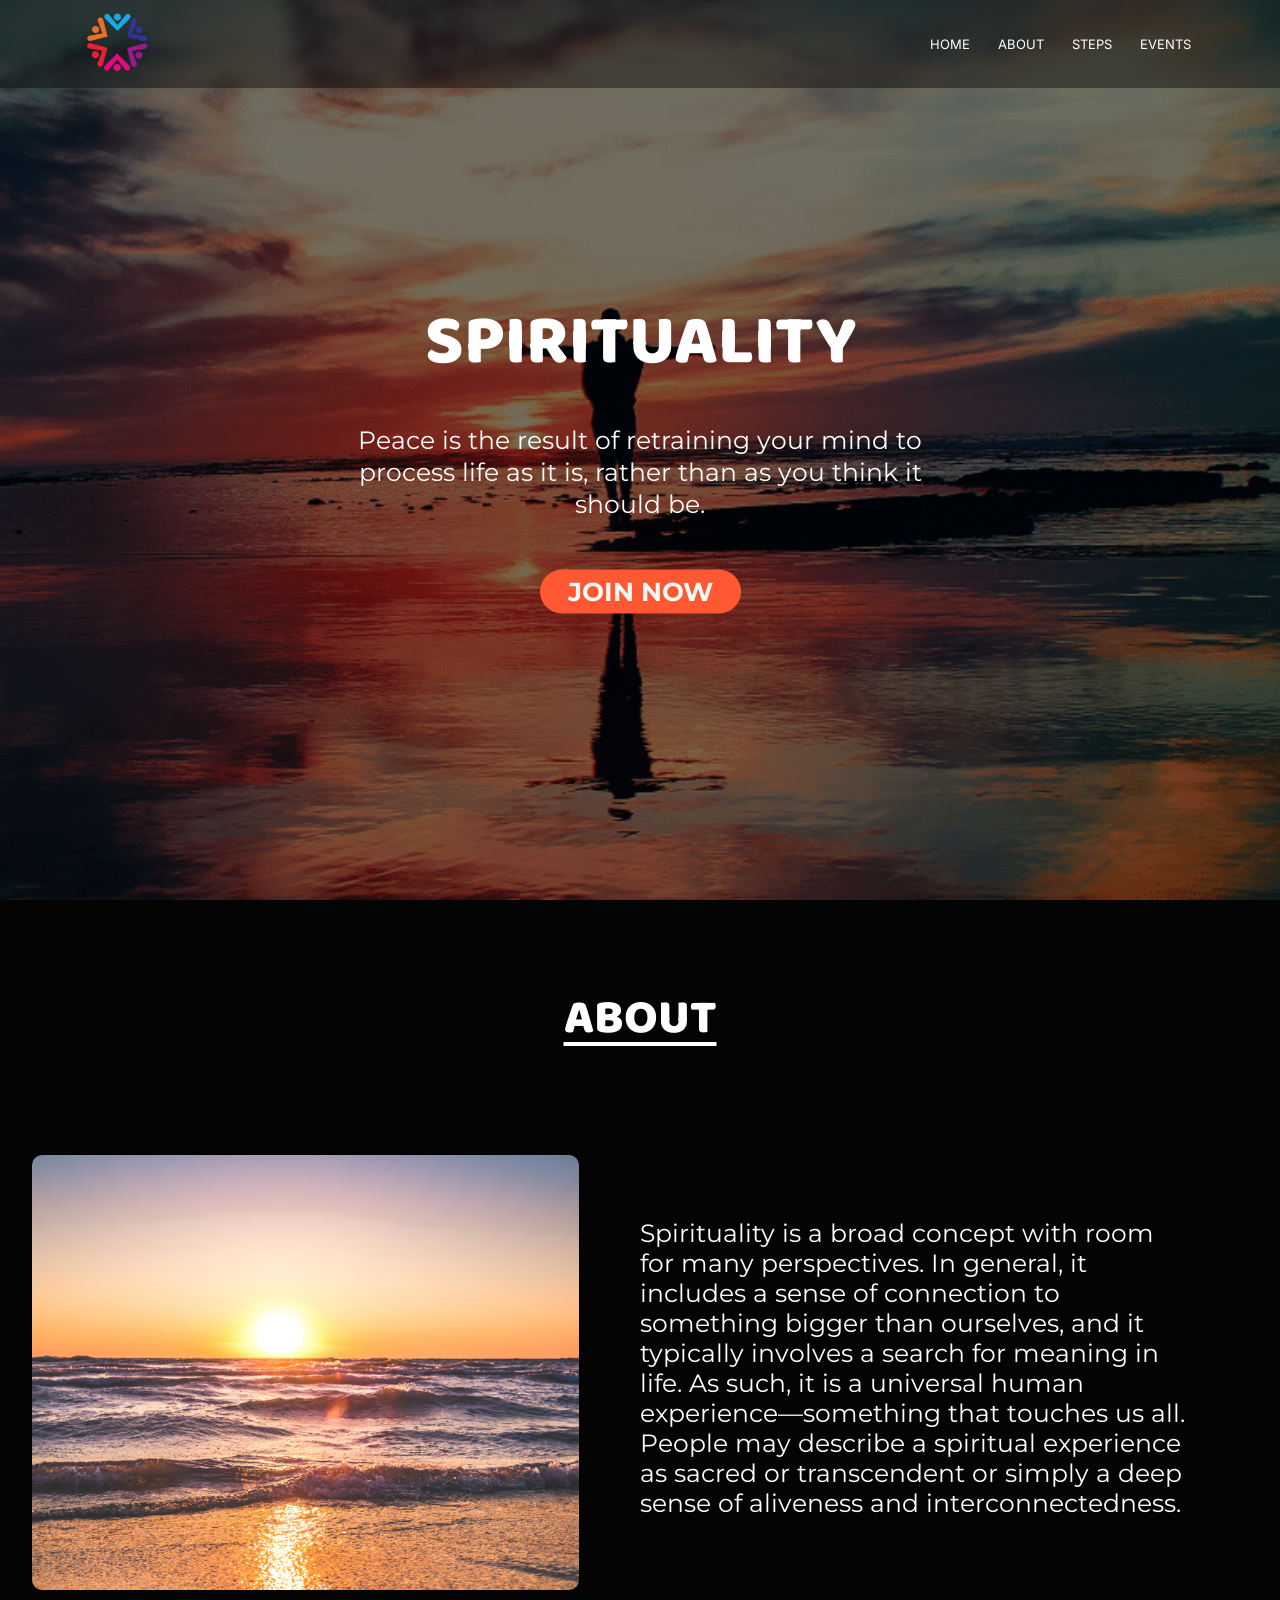
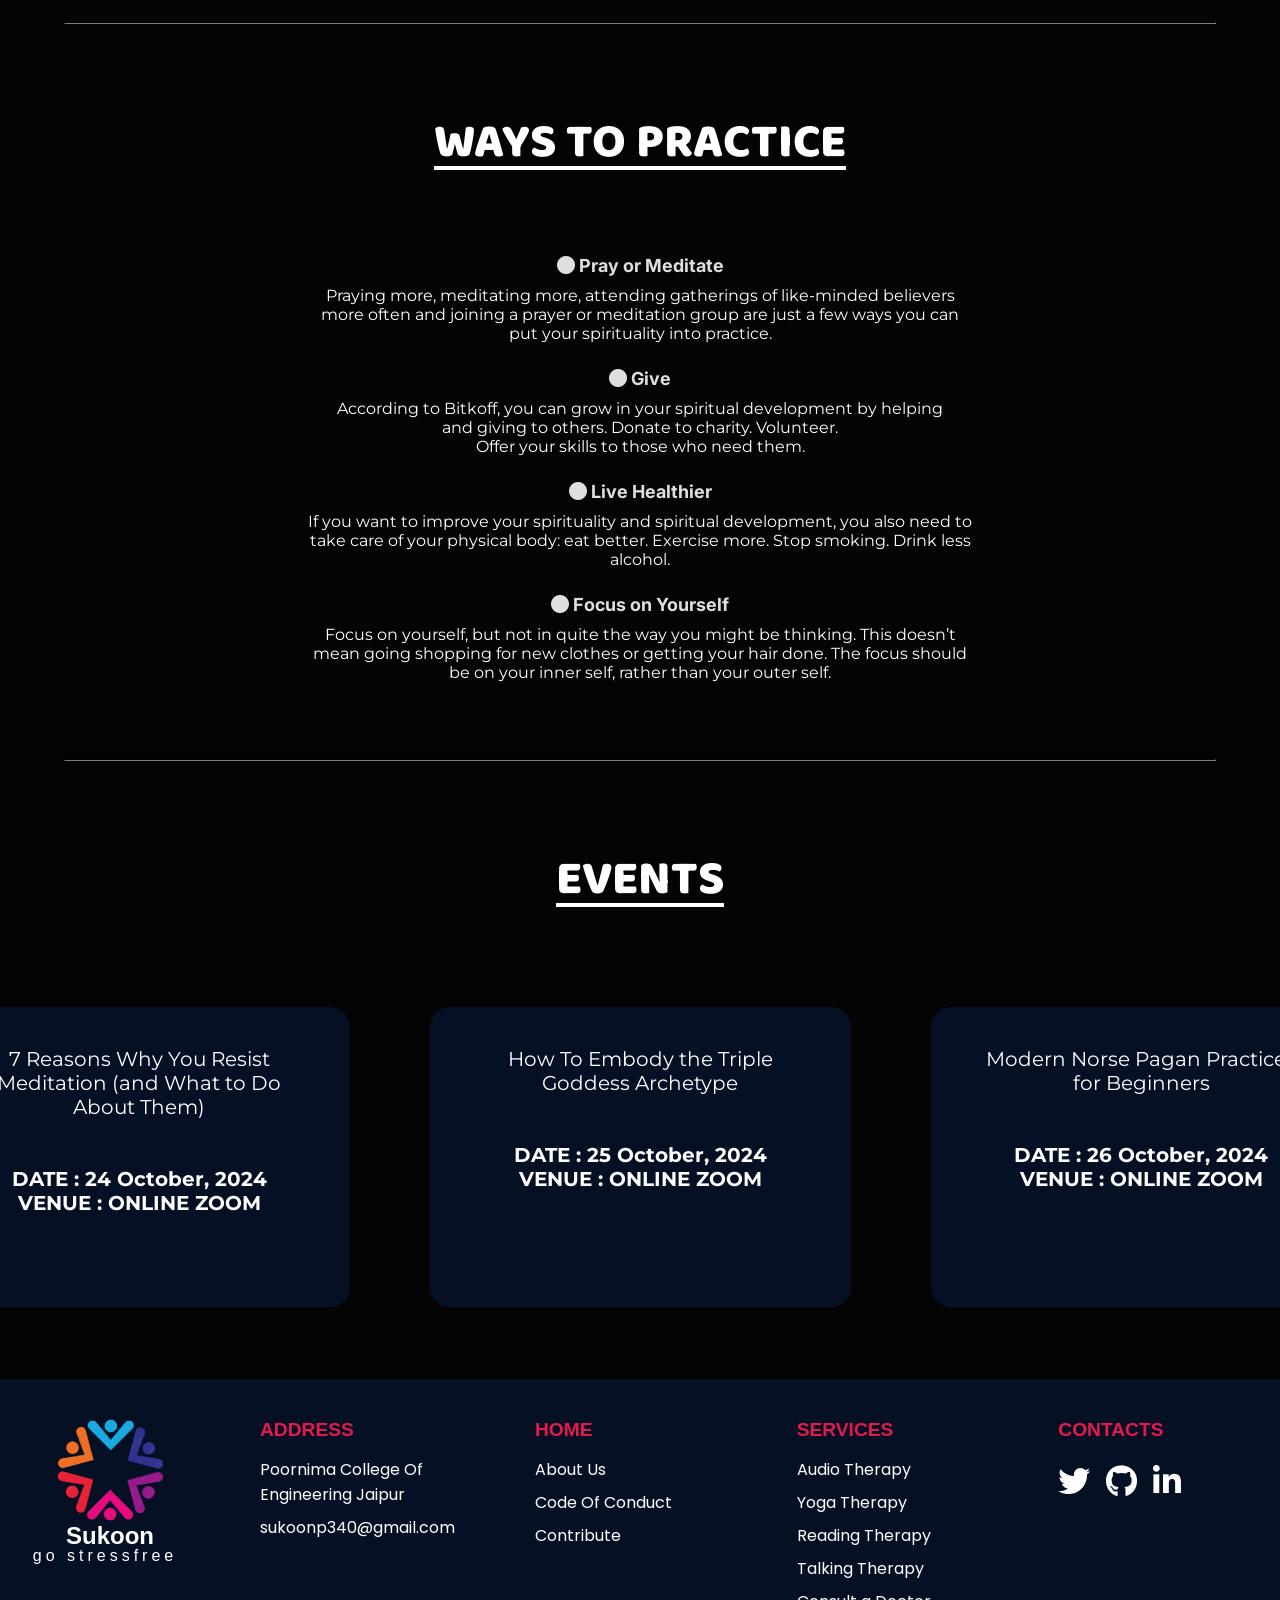
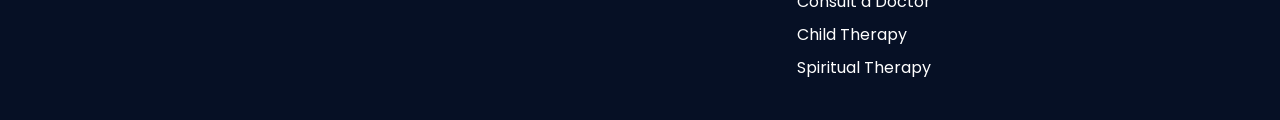
<file: html/spirituality.html>
<!DOCTYPE html>
<html lang="en">
  <head>
    <meta charset="UTF-8" />
    <meta http-equiv="X-UA-Compatible" content="IE=edge" />
    <meta name="viewport" content="width=device-width, initial-scale=1.0" />
    <link rel="icon" href="/images/favicon-enhanced.png" />
    <link rel="preconnect" href="https://fonts.googleapis.com" />
    <link rel="preconnect" href="https://fonts.gstatic.com" crossorigin />
    <link
      rel="stylesheet"
      text="text/CSS"
      href="https://cdnjs.cloudflare.com/ajax/libs/font-awesome/6.1.1/css/all.min.css"
    />
    <link
      href="https://fonts.googleapis.com/css2?family=Inter:wght@100;400;700&display=swap"
      rel="stylesheet"
    />
    
    <title>Sukoon - Spiritual Therapy</title>
    <link rel="stylesheet" href="../css/spirituality.css" />
  </head>
  <body>
    <!-- Navbar Section -->
    <nav>
      <a href="../index.html"
        ><img class="audio-logo" src="../logo.png" alt="Logo"
      /></a>

      <div class="nav-links" id="navLinks">
        <ul>
          <li><a href="../index.html">HOME</a></li>
          <li><a href="#about" class=".smooth-scroll">ABOUT</a></li>
          <li><a href="#steps" class=".smooth-scroll">STEPS</a></li>
          <li><a href="#Events" class=".smooth-scroll">EVENTS</a></li>
        </ul>
      </div>
      <div class="hamburger" id="ham">
        <svg stroke="currentColor" fill="currentColor" stroke-width="0" viewBox="0 0 1024 1024" height="1em" width="1em" xmlns="http://www.w3.org/2000/svg"><path d="M904 160H120c-4.4 0-8 3.6-8 8v64c0 4.4 3.6 8 8 8h784c4.4 0 8-3.6 8-8v-64c0-4.4-3.6-8-8-8zm0 624H120c-4.4 0-8 3.6-8 8v64c0 4.4 3.6 8 8 8h784c4.4 0 8-3.6 8-8v-64c0-4.4-3.6-8-8-8zm0-312H120c-4.4 0-8 3.6-8 8v64c0 4.4 3.6 8 8 8h784c4.4 0 8-3.6 8-8v-64c0-4.4-3.6-8-8-8z"></path></svg>
      </div>
      
    </nav>

      <!-- Mobile Layout Navbar -->
    <div class="menu" id="menu">
      <ul class="menu-link">
        <li><a href="../index.html">HOME</a></li>
        <li><a class="close" href="#about">ABOUT</a></li>
        <li><a class="close" href="#steps">STEPS </a></li>
        <li><a class="close" href="#Events">EVENTS </a></li>
      </ul>
    </div>
      <!-- Mobile Layout Navbar Ends Here -->

    <!-- Navbar Section Ends Here -->

    <div class="menu" id="menu">
      <ul class="menu-link">
        <li><a href="../index.html">HOME</a></li>
        <li><a class="close" href="#about">ABOUT</a></li>
        <li><a class="close" href="#images">IMAGES </a></li>
        <li><a class="close" href="#videos">VIDEOS </a></li>
      </ul>
    </div>
    <header>
        <div class="back">

        </div>
            <div class="center"> 
                <h1 id="title">SPIRITUALITY</h1>
                <h3 id="subtitle">Peace is the result of retraining your mind to process life as it is, rather than as you think it should be.</h3><h3 class="title-button">
                    JOIN NOW
                </h3></div>
                    
        </header>
        <section id="about" class="about">
      <h1 class="section-headings">ABOUT</h1>
      <div class="bfit">
        <img src="../images/Spirituality2.png"
            width="700" height="600">
        <div class="btext">
            <div class="baby-text">
              <p>Spirituality is a broad concept with room for many perspectives. In general, it includes a sense of connection to something bigger than ourselves, and it typically involves a search for meaning in life. As such, it is a universal human experience—something that touches us all. People may describe a spiritual experience as sacred or transcendent or simply a deep sense of aliveness and interconnectedness.

</p>
            </div>
        </div>

    </div>
  </div>
    </div>
    </section>
    <hr/>
    <section id="steps">
      <h1 class="section-headings">WAYS TO PRACTICE</h1>
      <div>
        <div class="pt1">
          <h2 class="pt-head">
            
          <i class="fa fa-circle" aria-hidden="true"></i> Pray or Meditate
          </h2>
          <p style="text-align: center;">Praying more, meditating more, attending gatherings of like-minded believers<br> more often and joining a prayer or meditation group are just a few ways you can<br> put your spirituality into practice.</p>
        </div>
        <div class="pt1">
          <h2 class="pt-head">
            
          <i class="fa fa-circle" aria-hidden="true"></i> Give
          </h2>
          <p style="text-align: center;">According to Bitkoff, you can grow in your spiritual development by helping<br>and giving to others. Donate to charity. Volunteer.<br> Offer your skills to those who need them.</p>
        </div>
        <div class="pt1">
          <h2 class="pt-head">
            
          <i class="fa fa-circle" aria-hidden="true"></i> Live Healthier
          </h2>
          <p style="text-align: center;">If you want to improve your spirituality and spiritual development, you also need to<br> take care of your physical body: eat better. Exercise more. Stop smoking. Drink less<br> alcohol.
        </div>
        <div class="pt1">
          <h2 class="pt-head">
            
          <i class="fa fa-circle" aria-hidden="true"></i> Focus on Yourself  
          </h2>
          <p style="text-align: center;">Focus on yourself, but not in quite the way you might be thinking. This doesn’t<br> mean going shopping for new clothes or getting your hair done. The focus should<br> be on your inner self, rather than your outer self.</p>
        </div>
      </div>
      
     
      <br>
    </section>
    <hr/>
    <!-- Events Section  -->
  <section id="Events" style="text-align: center;">
    <h1 class="section-headings">EVENTS</h1>
    <div class="footer-side-col" style="text-align: center;">
      <div class="col">
        <p style="color: white; width: 421px;
        height: 300px;
        background: rgb(6, 16, 37);
        border-radius: 20px; font-family: 'Montserrat'; font-size:20px; padding: 40px;">7 Reasons Why You Resist Meditation (and What to Do About Them)<br><br><br><b>DATE : 24 October, 2024<br>
VENUE : ONLINE ZOOM</b> </p>
      </div>

      <div class="col">
        <p style="color: white; width: 421px;
        height: 300px;
        background: rgb(6, 16, 37);
        border-radius: 20px; font-family: 'Montserrat'; font-size:20px; padding: 40px;">How To Embody the Triple Goddess Archetype
<br><br><br><b>DATE : 25 October, 2024<br>
VENUE : ONLINE ZOOM</b> </p>
      </div>

      <div class="col">
        <p style="color: white; width: 421px;
        height: 300px;
        background: rgb(6, 16, 37);
        border-radius: 20px; font-family: 'Montserrat'; font-size:20px; padding: 40px;">Modern Norse Pagan
Practices for Beginners
<br><br><br><b>DATE : 26 October, 2024<br>
VENUE : ONLINE ZOOM</b> </p>
      </div>

      

  </section>


     <!-- footer start -->
  <footer>
    <div class="footer-container">
      <!--logo and info column-->
      <div class="col">
        <!--logo insert-->
        <img src="../logo.png" alt="logo" class="footlogo" />
        <div class="footercontent">
          <h2 class="footerheading">Sukoon</h2>
          <p class="footerpara">go stressfree</p>
        </div>
      </div>

      <!--ADDRESS COLUMN-->

      <div class="footer-side-col">
        <div class="col">
          <h3>
            ADDRESS
            <div class="underline"><span></span></div>
          </h3>
          <p>Poornima College Of Engineering Jaipur</p>
          <p class="email-id"><a href="mailto:sukoonp340@gmail.com">sukoonp340@gmail.com</a></p>
        </div>
        <!--HOME COLUMN-->
        <div class="col">
          <h3>HOME</h3>
          <ul>
            <li><a href="#about">About Us</a></li>
            <li>
              <a
                href=""
                >Code Of Conduct</a
              >
            </li>
            <li>
              <a href="">Contribute</a>
            </li>
            <li>
            </li>
          </ul>
        </div>
        <!--OUR SERVICES COLUMN-->
        <div class="col">
          <h3>
            SERVICES
            <div class="underline"><span></span></div>
          </h3>
          <ul>
            <li>
              <a href="https://sukoon-stress-free.netlify.app/html/audiotherapy"
                >Audio Therapy</a
              >
            </li>
            <li>
              <a
                href="https://sukoon-stress-free.netlify.app/html/yogatherapy.html"
                >Yoga Therapy</a
              >
            </li>
            <li>
              <a
                href="https://sukoon-stress-free.netlify.app/html/readingtherapy"
                >Reading Therapy</a
              >
            </li>
            <li>
              <a
                href="https://sukoon-stress-free.netlify.app/html/talkingtherapy"
                >Talking Therapy</a
              >
            </li>
            <li>
              <a href="https://www.practo.com/counselling-psychology"
                >Consult a Doctor</a
              >
            </li>
            <li>
              <a href="https://sukoon-stress-free.netlify.app/html/childTherapy"
                >Child Therapy</a
              >
            </li>
            <li>
              <a href="https://sukoon-stress-free.netlify.app/html/spiritualTherapy"
                >Spiritual Therapy</a
              >
            </li>
          </ul>
        </div>
        <!--CONTACTS COLUMN-->
        <div class="col">
          <h3>
            CONTACTS
            <div class="underline"><span></span></div>
          </h3>
          <div class="social-menu">
            <ul>
              <a href="" target="_blank">
                <li id="social-twitter"><i class="fab fa-2x fa-twitter"></i></li>
              </a>
              <a href="" target="_blank">
                <li id="social-github"><i class="fab fa-2x fa-github"></i></li>
              </a>
              <a href="" target="_blank">
                <li id="social-linkedin"><i class="fab fa-2x fa-linkedin-in"></i></li>
              </a>
            </ul>
          </div>
      </div>
      </div>
      </div>
    </div>
  </footer>
  <script src="childTherapy.js"></script>
  </body>
</html>
</file>
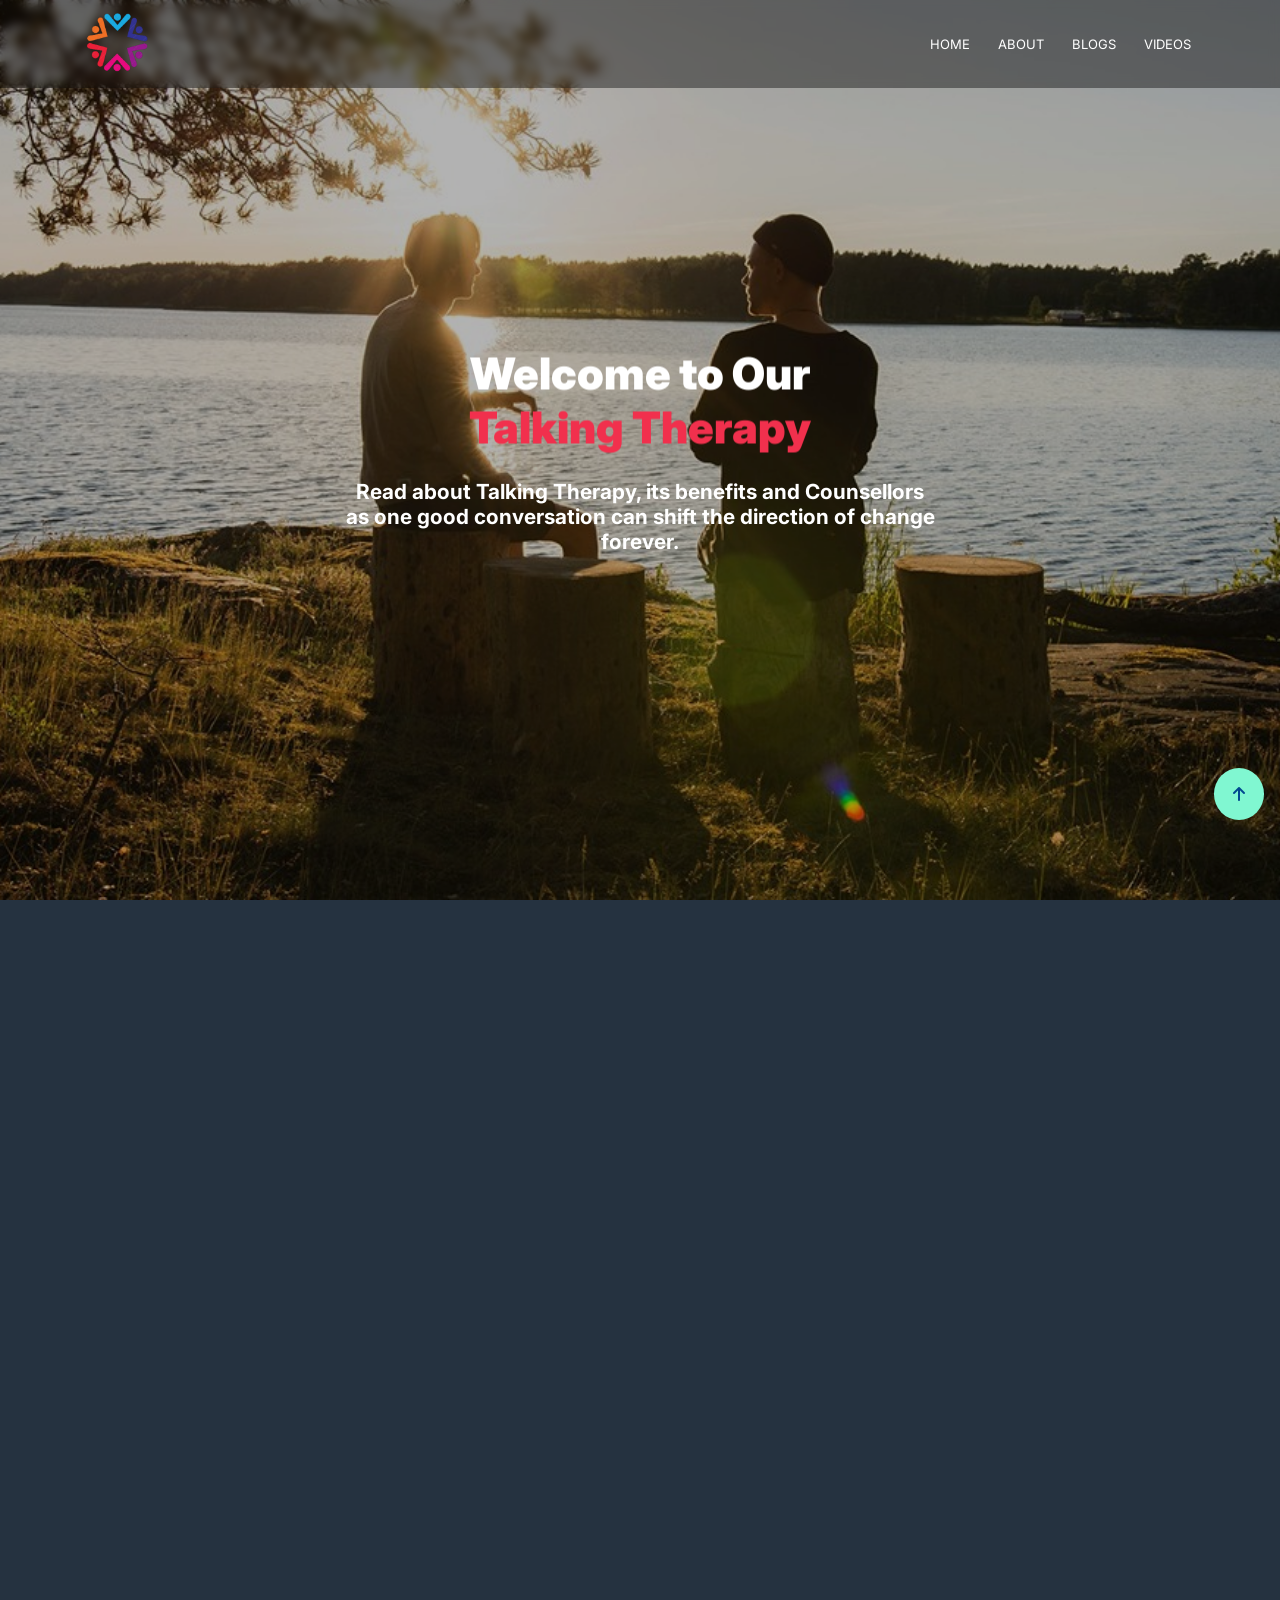
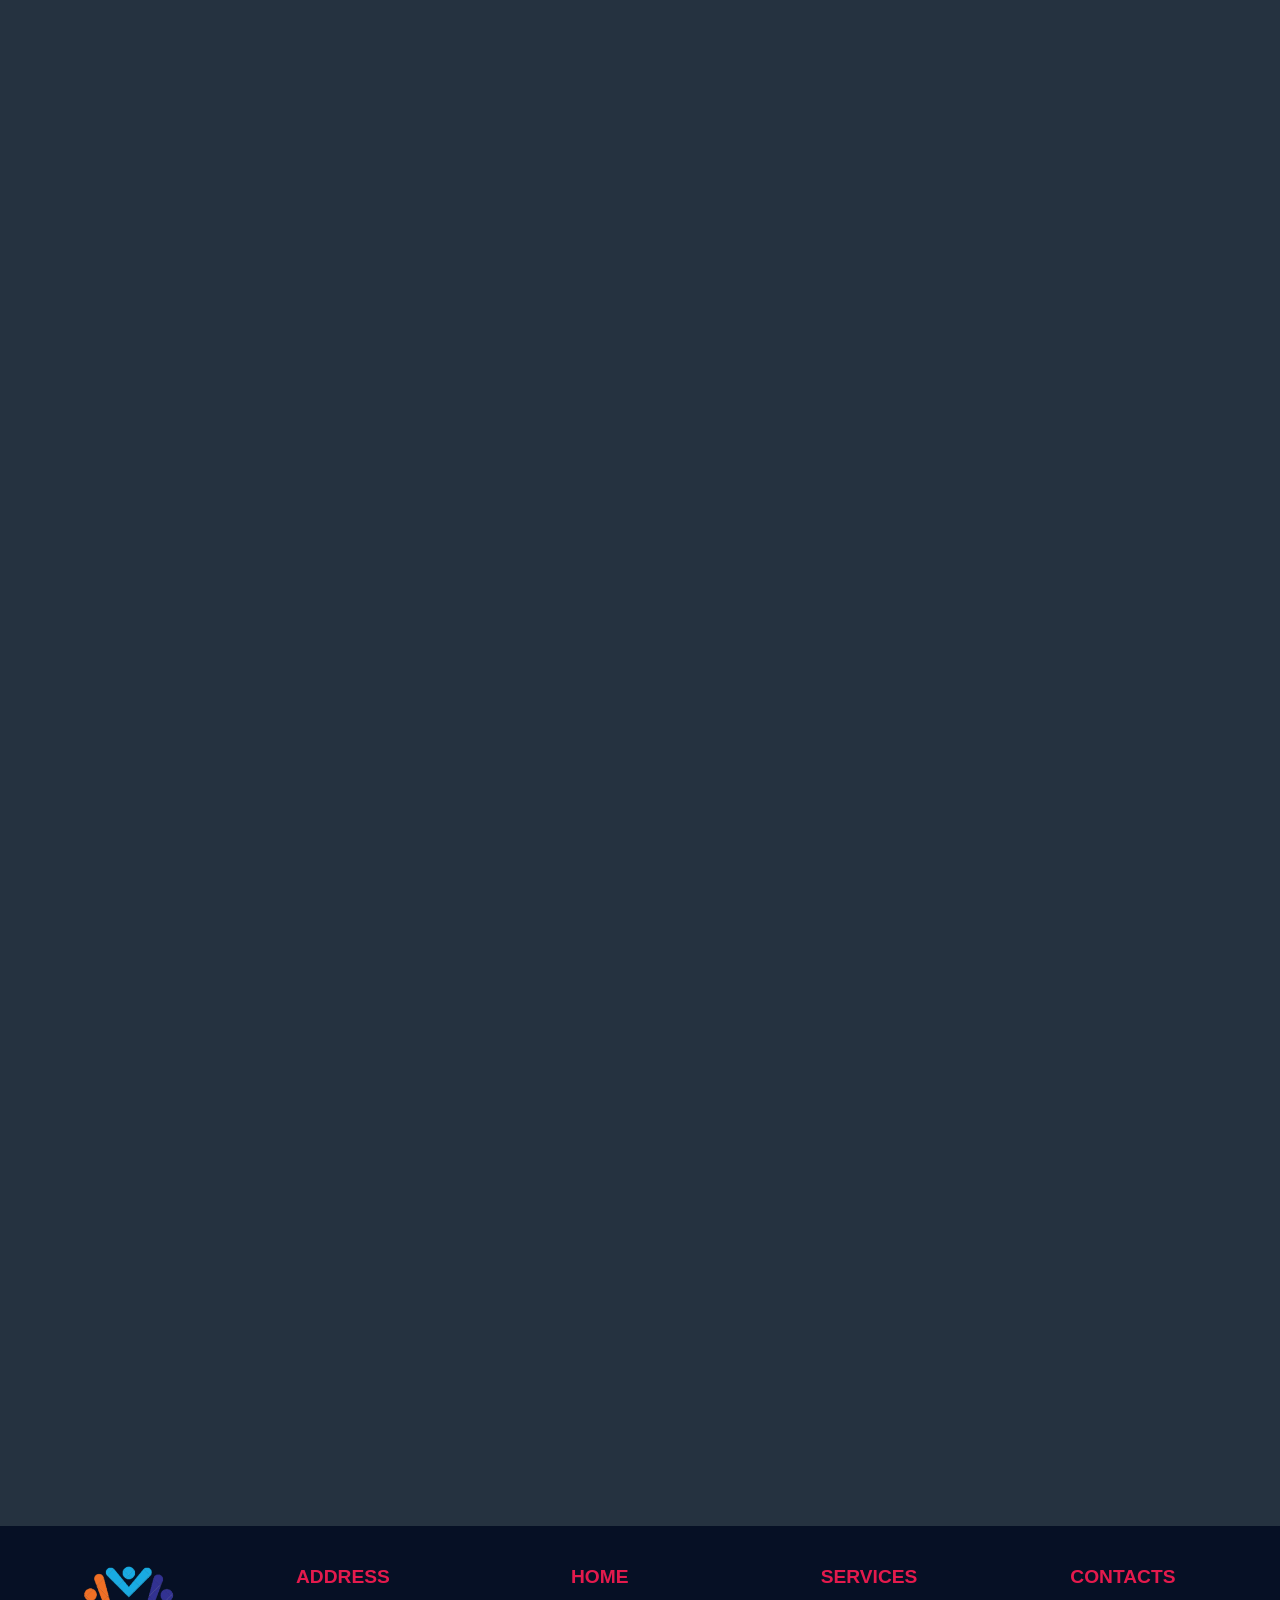
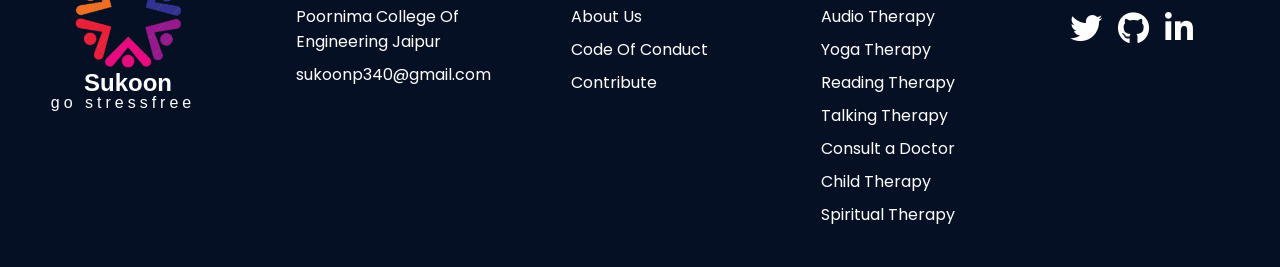
<file: html/talkingTherapy.html>
<!DOCTYPE html>
<html lang="en">

<head>
  <meta charset="UTF-8" />
  <meta http-equiv="X-UA-Compatible" content="IE=edge" />
  <meta name="viewport" content="width=device-width, initial-scale=1.0" />
  <link rel="icon" href="/images/favicon-enhanced.png">
  <link rel="preconnect" href="https://fonts.googleapis.com">
  <link rel="preconnect" href="https://fonts.gstatic.com" crossorigin>
  <link href="https://fonts.googleapis.com/css2?family=Inter:wght@100;400;700&display=swap" rel="stylesheet">
  <title>Sukoon - Talking Therapy</title>
  <link rel="stylesheet" href="../css/talking.css" />
  <link rel="stylesheet" text="text/CSS"
    href="https://cdnjs.cloudflare.com/ajax/libs/font-awesome/6.1.1/css/all.min.css">
  <link href="https://unpkg.com/aos@2.3.1/dist/aos.css" rel="stylesheet">
</head>

<body onload="myfunction()" id="main">
  <div id="load">
    <div style="background-color: white; height: 25vh; width: 100%; position: relative; top: -70px;"></div>
  </div>
  <div id="back-top-div" class="back-top-wrap">
    <i class="fas fa-arrow-up"></i>
  </div>

  <!-- Navbar Section -->
  <nav>
    <a href="../index.html"><img class="talking-logo" src="../logo.png" alt="Logo" /></a>

    <div class="nav-links" id="navLinks">
      <i class="fa fa-times" onclick="hidemenu()"></i>
      <ul>
        <li><a href="../index.html">HOME</a></li>
        <li><a href="#about" class=".smooth-scroll">ABOUT</a></li>
        <li><a href="#blogs" class=".smooth-scroll">BLOGS </a></li>
        <li><a href="#video" class=".smooth-scroll">VIDEOS </a></li>


      </ul>
    </div>
    <div class="hamburger" id="ham">
      <svg stroke="currentColor" fill="currentColor" stroke-width="0" viewBox="0 0 1024 1024" height="1em" width="1em" xmlns="http://www.w3.org/2000/svg"><path d="M904 160H120c-4.4 0-8 3.6-8 8v64c0 4.4 3.6 8 8 8h784c4.4 0 8-3.6 8-8v-64c0-4.4-3.6-8-8-8zm0 624H120c-4.4 0-8 3.6-8 8v64c0 4.4 3.6 8 8 8h784c4.4 0 8-3.6 8-8v-64c0-4.4-3.6-8-8-8zm0-312H120c-4.4 0-8 3.6-8 8v64c0 4.4 3.6 8 8 8h784c4.4 0 8-3.6 8-8v-64c0-4.4-3.6-8-8-8z"></path></svg>
    </div>
    </nav>

  <!-- Mobile Layout Navbar -->

  <div class="menu" id="menu">
    <ul class="menu-link">
      <li><a href="../index.html">HOME</a></li>
      <li><a onclick="closeMenu()" href="#about">ABOUT</a></li>
      <li><a onclick="closeMenu()" href="#blogs">BLOGS</a></li>
      <li><a onclick="closeMenu()" href="#videos">VIDEOS</a></li>
    </ul>
  </div>

  <!-- Mobile Layout Navbar Ends Here -->

  <!-- Navbar Section Ends Here -->

  <!-- Header Section-->
  <header>
    <div class="filter"></div>
    <div class="center">
      <h1 data-aos="flip-up" id="title">Welcome to Our <br><span class="heading-span">Talking
          Therapy</span></h1>
      <h3  id="subtitle">Read about Talking Therapy, its benefits and
        Counsellors<br>as one good conversation can shift
        the direction of change forever.</h3>
    </div>
  </header>
  <!-- Header Section Ends Here -->

  <!-- About Section -->
  <section id="about">
    <h1 data-aos="flip-up" class="section-headings">ABOUT</h1>
    <p  data-aos="fade-left" class="sub">Here are the signs that you need a Talking Therapy!</p>
    <div class="container">

      <div  data-aos="fade-up" data-aos-duration="800"  class="cause first">
        <div class="layer">
          <h3>Depression</h3>
        </div>
        <h2>Depression</h2>
        <p>
          Depression is a mood disorder that causes persistent feelings of sadness, emptiness, and loss of joy.It is
          different from the mood fluctuations.
        </p>
        <a href="https://www.medicalnewstoday.com/articles/8933#definition" target="_blank">
          Read More
        </a>
      </div>

      <div data-aos="fade-up" data-aos-duration="800"  class="cause second">
        <div class="layer">
          <h3>Anxiety</h3>
        </div>
        <h2>Anxiety</h2>
        <p>
          Anxiety is your body’s natural response to stress. It’s a feeling of fear or apprehension about what’s going
          to happen and how will it happen.
        </p>
        <a href="https://www.health.harvard.edu/blog/anxiety-what-it-is-what-to-do-2018060113955" target="_blank">
          Read More
        </a>
      </div>

      <div data-aos="fade-up" data-aos-duration="800"  class="cause third">
        <div class="layer">
          <h3>Stress</h3>
        </div>
        <h2>Stress</h2>
        <p>
          Stress is a feeling of emotional or physical tension. It can come from any event or thought that makes you
          feel frustrated or angry.
        </p>
        <a href="https://www.medicalnewstoday.com/articles/145855" target="_blank">
          Read More
        </a>
      </div>
    </div>
  </section>
  <!-- About Section Ends Here -->

  <!-- Blog section  -->
  <section id="blogs">
    <h1 data-aos="flip-up" class="section-headings">BLOGS</h1>
    <div class="blog-container">
      <div  data-aos="fade-up" data-aos-duration="800"  class="blog-box">
        <div class="blog-img">
          <img src="../images/blog-1.jpg" alt="">
        </div>
        <div class="blog-content">
          <span>JUNE 23, 2022 MAHEVASH SHAIKH</span>
          <a href="https://www.healthyplace.com/blogs/copingwithdepression/2022/6/does-depression-make-you-feel-worthless-you-are-not-alone"
            target="_blank" class="blog-title">Does Depression Make You Feel Worthless? You Are Not Alone</a>
          <p>Has depression made you feel worthless? If so, you are not alone. You may even believe that you are
            worthless due to depression. Read on to find out how to fight this.</p>
          <a href="https://www.healthyplace.com/blogs/copingwithdepression/2022/6/does-depression-make-you-feel-worthless-you-are-not-alone"
            target="_blank">Read More-></a>
        </div>
      </div>
      <div  data-aos="fade-up" data-aos-duration="800" class="blog-box">
        <div class="blog-img">
          <img src="../images/blog-2.jpg" alt="">
        </div>
        <div class="blog-content">
          <span>JUNE 8, 2022 TJ DESALVO</span>
          <a href="https://www.healthyplace.com/blogs/anxiety-schmanxiety/2022/6/talking-to-others-about-my-mental-health"
            target="_blank" class="blog-title">Talking to Others About My Mental Health.Why Mental Health Is Hard to
            Talk About </a>
          <p>I've never been good at talking about my mental health with others, even those who I've known for years. In
            the past, I didn't have enough self-knowledge to be able to talk about it with anyone in an adequate way.
          </p>
          <a href="https://www.healthyplace.com/blogs/anxiety-schmanxiety/2022/6/talking-to-others-about-my-mental-health"
            target="_blank">Read More-></a>
        </div>
      </div>
      <div  data-aos="fade-up" data-aos-duration="800" class="blog-box">
        <div class="blog-img">
          <img src="../images/blog-3.jpg" alt="">
        </div>
        <div class="blog-content">
          <span>January 25, 2021 KELLY BILODEAU,</span>
          <a href="https://www.health.harvard.edu/blog/3-simple-strategies-for-stress-relief-2021012521806"
            target="_blank" class="blog-title">Stress Management-<br>Simple strategies for stress relief.
          </a>
          <p>The last few months of any year, with deadlines and holidays, often create a harried pace. The beginning of
            a new year can give you a chance to exhale. But even if you experience a few serene days or weeks, tight
            shoulders and tension are never far off.</p>
          <a href="https://www.health.harvard.edu/blog/3-simple-strategies-for-stress-relief-2021012521806"
            target="_blank">Read More-></a>
        </div>
      </div>
    </div>
  </section>
  <!-- Blog Section Ends Here -->

  <!-- Video Section  -->
  <section id="video">
    <h1 data-aos="flip-up" class="section-headings">VIDEOS</h1>

    <div class="video-container">
      <div  data-aos="fade-up" data-aos-duration="800"  class="collection">
        <div class="video">
          <iframe style="border-radius: 10px;" width="100%" height="380" src="https://www.youtube.com/embed/Nz9eAaXRzGg"
            title="YouTube video player" frameborder="0"
            allow="accelerometer; autoplay; clipboard-write; encrypted-media; gyroscope; picture-in-picture"
            allowfullscreen></iframe>

        </div>
      </div>
      <div  data-aos="fade-up" data-aos-duration="800" class="collection">
        <div class="video">
          <iframe style="border-radius: 10px;" width="100%" height="380" src="https://www.youtube.com/embed/UQ1wDXtPxxI"
            title="YouTube video player" frameborder="0"
            allow="accelerometer; autoplay; clipboard-write; encrypted-media; gyroscope; picture-in-picture"
            allowfullscreen></iframe>

        </div>
      </div>
      <div  data-aos="fade-up" data-aos-duration="800" class="collection">
        <div class="video">
          <iframe style="border-radius: 10px;" width="100%" height="380" src="https://www.youtube.com/embed/rmeGVhhbGrM"
            title="YouTube video player" frameborder="0"
            allow="accelerometer; autoplay; clipboard-write; encrypted-media; gyroscope; picture-in-picture"
            allowfullscreen></iframe>
        </div>
      </div>
      <div  data-aos="fade-up" data-aos-duration="800" class="collection">
        <div class="video">
          <iframe style="border-radius: 10px;" width="100%" height="380"src="https://www.youtube.com/embed/8jPQjjsBbIc" title="YouTube video player" frameborder="0" allow="accelerometer; autoplay; clipboard-write; encrypted-media; gyroscope; picture-in-picture" allowfullscreen></iframe>
        </div>
      </div>
      <div  data-aos="fade-up" data-aos-duration="800" class="collection">
        <div class="video">
          <iframe style="border-radius: 10px;" width="100%" height="380" src="https://www.youtube.com/embed/4ZQkYSpmOdU" title="YouTube video player" frameborder="0" allow="accelerometer; autoplay; clipboard-write; encrypted-media; gyroscope; picture-in-picture" allowfullscreen></iframe>
        </div>
      </div>
      <div  data-aos="fade-up" data-aos-duration="800" class="collection">
        <div class="video">
          <iframe style="border-radius: 10px;" width="100%" height="380" src="https://www.youtube.com/embed/m3-O7gPsQK0" title="YouTube video player" frameborder="0" allow="accelerometer; autoplay; clipboard-write; encrypted-media; gyroscope; picture-in-picture" allowfullscreen></iframe>
        </div>
  </section>


  <!-- footer start -->
  <footer>
    <div class="footer-container">
      <!--logo and info column-->
      <div class="col">
        <!--logo insert-->
        <img src="../logo.png" alt="logo" class="footlogo" />
        <div class="footercontent">
          <h2 class="footerheading">Sukoon</h2>
          <p class="footerpara">go stressfree</p>
        </div>
      </div>


      <!--ADDRESS COLUMN-->

    <div class="footer-side-col">
      <div class="col">
        <h3>
          ADDRESS
          <div class="underline"><span></span></div>
        </h3>
        <p>Poornima College Of Engineering Jaipur</p>
          <p class="email-id"><a href="mailto:sukoonp340@gmail.com">sukoonp340@gmail.com</a></p>
      </div>
      <!--HOME COLUMN-->
      <div class="col">
        <h3>HOME</h3>
        <ul>
          <li><a href="#about">About Us</a></li>
          <li>
            <a
              href=""
              >Code Of Conduct</a
            >
          </li>
          <li>
            <a href="">Contribute</a>
          </li>
          <li>
          </li>
        </ul>
      </div>
      <!--OUR SERVICES COLUMN-->
      <div class="col">
        <h3>
          SERVICES
          <div class="underline"><span></span></div>
        </h3>
        <ul>
          <li>
            <a href="https://sukoon-stress-free.netlify.app/html/audiotherapy"
              >Audio Therapy</a
            >
          </li>
          <li>
            <a
              href="https://sukoon-stress-free.netlify.app/html/yogatherapy.html"
              >Yoga Therapy</a
            >
          </li>
          <li>
            <a
              href="https://sukoon-stress-free.netlify.app/html/readingtherapy"
              >Reading Therapy</a
            >
          </li>
          <li>
            <a
              href="https://sukoon-stress-free.netlify.app/html/talkingtherapy"
              >Talking Therapy</a
            >
          </li>
          <li>
            <a href="https://www.practo.com/counselling-psychology"
              >Consult a Doctor</a
            >
          </li>
          <li>
            <a href="https://sukoon-stress-free.netlify.app/html/childTherapy"
              >Child Therapy</a
            >
          </li>
          <li>
            <a href="https://sukoon-stress-free.netlify.app/html/spiritualTherapy"
              >Spiritual Therapy</a
            >
          </li>
        </ul>
      </div>
      <!--CONTACTS COLUMN-->
      <div class="col">
        <h3>
          CONTACTS
          <div class="underline"><span></span></div>
        </h3>
        <div class="social-menu">
          <ul>
            <a href="" target="_blank">
              <li id="social-twitter"><i class="fab fa-2x fa-twitter"></i></li>
            </a>
            <a href="" target="_blank">
              <li id="social-github"><i class="fab fa-2x fa-github"></i></li>
            </a>
            <a href="" target="_blank">
              <li id="social-linkedin"><i class="fab fa-2x fa-linkedin-in"></i></li>
            </a>
          </ul>
          </div>
        </div>


      </div>
    </div>
    </div>
  </footer>
  <script type="text/javascript" src="../js/scrollsmooth.js"></script>
  <script src="https://unpkg.com/aos@2.3.1/dist/aos.js"></script>
  <script>
    AOS.init();
    const ham = document.getElementById("ham");
    const menu = document.getElementById("menu");
    const close = document.querySelectorAll('.close');

    const closeMenu = () => {
      if (menu.classList.contains("open")) {
        menu.classList.remove("open");

        console.log("open");
      }
      ham.innerHTML = '<svg stroke="currentColor" fill="currentColor" stroke-width="0" viewBox="0 0 1024 1024" height="1em" width="1em" xmlns="http://www.w3.org/2000/svg"><path d="M904 160H120c-4.4 0-8 3.6-8 8v64c0 4.4 3.6 8 8 8h784c4.4 0 8-3.6 8-8v-64c0-4.4-3.6-8-8-8zm0 624H120c-4.4 0-8 3.6-8 8v64c0 4.4 3.6 8 8 8h784c4.4 0 8-3.6 8-8v-64c0-4.4-3.6-8-8-8zm0-312H120c-4.4 0-8 3.6-8 8v64c0 4.4 3.6 8 8 8h784c4.4 0 8-3.6 8-8v-64c0-4.4-3.6-8-8-8z"></path></svg>'
    }

    const toggleMenu = () => {
      if (menu.classList.contains("open")) {
        menu.classList.remove("open");
        ham.innerHTML = '<svg stroke="currentColor" fill="currentColor" stroke-width="0" viewBox="0 0 1024 1024" height="1em" width="1em" xmlns="http://www.w3.org/2000/svg"><path d="M904 160H120c-4.4 0-8 3.6-8 8v64c0 4.4 3.6 8 8 8h784c4.4 0 8-3.6 8-8v-64c0-4.4-3.6-8-8-8zm0 624H120c-4.4 0-8 3.6-8 8v64c0 4.4 3.6 8 8 8h784c4.4 0 8-3.6 8-8v-64c0-4.4-3.6-8-8-8zm0-312H120c-4.4 0-8 3.6-8 8v64c0 4.4 3.6 8 8 8h784c4.4 0 8-3.6 8-8v-64c0-4.4-3.6-8-8-8z"></path></svg>'
        console.log("open");
      } else {
        menu.classList.add("open");
        ham.innerHTML = '<svg stroke="currentColor" fill="currentColor" stroke-width="0" viewBox="0 0 1024 1024" height="1em" width="1em" xmlns="http://www.w3.org/2000/svg"><path d="M563.8 512l262.5-312.9c4.4-5.2.7-13.1-6.1-13.1h-79.8c-4.7 0-9.2 2.1-12.3 5.7L511.6 449.8 295.1 191.7c-3-3.6-7.5-5.7-12.3-5.7H203c-6.8 0-10.5 7.9-6.1 13.1L459.4 512 196.9 824.9A7.95 7.95 0 0 0 203 838h79.8c4.7 0 9.2-2.1 12.3-5.7l216.5-258.1 216.5 258.1c3 3.6 7.5 5.7 12.3 5.7h79.8c6.8 0 10.5-7.9 6.1-13.1L563.8 512z"></path></svg>'
        console.log("close");
      }
    };
    ham.addEventListener("click", toggleMenu);
    close.forEach(ele => {
      ele.addEventListener("click", closeMenu);
    }
    )
  </script>
  <script>
    var preloader = document.getElementById('load');
    var scroll = document.getElementById('main');
    function myfunction(){
        preloader.style.display='none';
        scroll.style.overflow='scroll';
    }
    const backTopElement = document.getElementById("back-top-div");
      const minScolledAmountToBackTop = 800;

      window.addEventListener("scroll", () => {
        if (window.scrollY < minScolledAmountToBackTop) {
          backTopElement.classList.add("hidden");
        } else {
          backTopElement.classList.remove("hidden");
        }
      });

      const backTop = () => {
        window.scrollTo(0, 0);
      };

      backTopElement.addEventListener("click", backTop);
      ham.addEventListener("click", toggleMenu);
</script>
<script src="https://unpkg.com/aos@2.3.1/dist/aos.js"></script>
<script>
  AOS.init();
</script>
</body>

</html>
</file>
<file: css/childTherapy.css>
@import url('https://fonts.googleapis.com/css2?family=Poppins:wght@400;500&display=swap');
* {
  margin: 0;
  padding: 0;
  box-sizing: border-box;
}
::-webkit-scrollbar{
  background: transparent;
  width: 0.4rem;
}

::-webkit-scrollbar-thumb{
  background-color: rgba(173, 173, 173, 0.2);
  border-radius: 10px;
  transition: background-color 0.5s ease-in-out;
}

::-webkit-scrollbar-thumb:hover {
  background-color: rgba(173, 173, 173, 0.5);
}

html{
  scroll-behavior: smooth;
  overflow-y: overlay;
}

body {
  background-color: #040404;
  font-family: "Inter", sans-serif;
  color: white;
  overflow-x: hidden;
}

header {
  min-height: 100vh;
  width: 100%;
  background-image: url("../images/childbg.jpg");
  position: relative;
  background-position: center;
  background-size: cover;
}

section {
  margin: 2em;
}

nav {
  position: fixed;
  top: 0;
  width: 100%;
  display: inline-flex;
  padding: 1% 6%;
  justify-content: space-between;
  align-items: center;
  z-index: 100;
  background-color: transparent;
  transition: background-color 500ms ease-in-out;
}
.navOnscroll
{
  background-color:  rgba(0, 0, 0, 0.4);
  backdrop-filter: blur(5px);
}

.audio-logo {
  width: 80px;
  padding: 0;
}

.nav-links {
  flex: 1;
  text-align: right;
}

.nav-links ul li {
  list-style: none;
  display: inline-block;
  padding: 8px 12px;
  position: relative;
}

.nav-links ul li a {
  color: white;
  text-decoration: none;
  font-size: 13px;
}

.nav-links ul li::after {
  content: "";
  width: 0%;
  height: 2px;
  background: cyan;
  display: block;
  margin: auto;
  transition: 0.5s;
}

.nav-links ul li:hover::after {
  width: 100%;
}

.hamburger {
  display: none;
  /* display: flex; */
  justify-content: center;
  align-items: center;
  flex-direction: column;
  gap: 3px;
  cursor: pointer;
  z-index: 200;
}

.center {
  position: absolute;
  top: 50%;
  left: 50%;
  transform: translate(-50%, -50%);
  z-index: 20;
}

.menu {
  display: none;
  width: 100%;
  position: absolute;
  background-color: #fff;
  top: 85px;
  left: 0;
  padding: 30px;
  box-shadow: 0 4px 8px rgba(0, 0, 0, 0.7);
}

.open {
  display: block;
  width: 70%;
  height: 100%;
  position: fixed;
  background-color: rgba(56,56,55, 1);
  top: 0;
  left: 0;
  padding: 30px;
  box-shadow: 0 4px 8px rgba(0, 0, 0, 0.7);
  animation: slideIn 0.5s ease-in-out;
  z-index: 100;
}

.menu.open a {
  color: #adb5bd;
  text-decoration: none;
  cursor: pointer;
}

@keyframes slideIn {
  0% {
    left: -150px;
  }
  100% {
    left: 0px;
  }
}

.menu-link {
  list-style: none;
  display: flex;
  justify-content: center;
  align-items: center;
  flex-direction: column;
}

.menu-link li {
  padding: 2rem;
  font-weight: bolder;
}

.menu-link li:last-child {
  padding-bottom: 0;
}

.menu-link li a {
  color: #fff;
  font-weight: bolder;
  font-size: 1rem;
  text-decoration: none;
}
.menu-link li a:hover{
  color: cyan;
}
.center {
  position: absolute;
  top: 50%;
  left: 50%;
  transform: translate(-50%, -50%);
  z-index: 20;
}

.filter {
  position: absolute;
  top: 0;
  left: 0;
  width: 100%;
  height: 100%;
  z-index: 10;
  background-color: rgba(0, 0, 0, 0.3);
}

h1 {
  font-size: 2.75rem;
  text-align: center;
  margin-bottom: 1.5rem;
  font-weight: 900;
}
#title{
  margin-top: 22%;
}
.heading-span {
  color: cyan;
}
#subtitle {
  color: #fff;
  text-align: center;
  font-size: 1.3rem;
  font-weight: 800;
}

h2 {
  color: #dce1de;
  text-align: center;
  margin-bottom: 1rem;
}
.section-headings {
  font-size: 2.3rem;
  text-decoration: underline;
  text-underline-offset: 10px;
  margin: 3rem 0;
}
hr {
  width: 90%;
  margin: 0 auto;
  border-color: #2b2c28;
}
.image img{
  width: 500px;
  height: 400px;
  border-radius: 5px;
  margin-left: 5%;
  margin-bottom: 2%;
}
.bfit img{
  width: 45%;
  height: 45%;
  margin-top: 4%;
  border:3px solid cyan ;
  border-radius: 10px;
}
.about .bfit {
  display: flex;
}
.btext{
  margin-top: 40px;
  margin-left: 45px;
  padding: 5%;
}

.btext .baby-text{
  font-size: 25px;

}
@media (max-width: 800px) {

  .bfit {
    flex-direction: column;
    height: auto;
  }
  .about img {
    width: 100%;
  }

}
.main-scroll-div{
  width: 100%;
  height: 100%;
  display: flex;
  align-items: center;
  justify-content: space-between;
}
.cover{
  position: relative;
  width: 90%;
  height: 50%;
}
.cover::before {
  position: absolute;
  content: "";
  left: 0;
  top: 0;
  z-index: 99;
  height: 100%;
  width: 150px;
  background-image: linear-gradient(90deg, black, transparent);
}
.cover::after {
  position: absolute;
  content: "";
  right: 0;
  top: 0;
  z-index: 99;
  height: 100%;
  width: 150px;
  background-image: linear-gradient(-90deg, black, transparent);
}
.scroll-images::-webkit-scrollbar {
  -webkit-appearance: none;
}

.child-img {
  width: 100%;
  height: 100%;
}

.icon {
  color: white;
  background-color: black;
  font-size: 50px;
  outline: none;
  border: none;
  padding: opx 20px;
  cursor: pointer;
}

.icon:hover {
  color:cyan ;
}
.scroll-images{
  width: 100%;
  height: auto;
  display: flex;
  justify-content: left;
  align-items: center;
  overflow: auto;
  position: relative;
  scroll-behavior: smooth;
}
.child{
  min-width: 600px;
  height: 450px;
  margin :1px 10px;
  cursor: pointer;
}

@media screen and (max-width: 650px) {
  .nav-links {
    display: none;
  }

  .logo {
    width: 60px;
  }
  .hamburger {
    display: flex;
  }
  header {
    min-height: 100vh;
  }
}

@media screen and (min-width: 650px) {
  .menu .open {
    display: none;
  }
}


.video {
  float: left;
  box-sizing: border-box;
    width: 38%;
    padding: 5px;
    margin-left: 6.5%;
    margin-bottom: 5px;
  }
  iframe{
    padding:20px;
  }
  iframe:hover{
    border:  1.5px cyan solid ;
  }
  .collection::after{
    content: "";
    clear: both;
    display: table;
  }
  @media screen and (max-width: 600px) {
    .video {
      width: 89%;
    }
    .video iframe{
      width: 97%;
    }
  }
/* footer */
footer{
    font-family: "Poppins",sans-serif;
  }
  .footer-container {
    bottom: 0;
    width: 100%;
    display: flex;
    justify-content: center;
    flex-wrap: nowrap;
    background-color: rgb(6, 16, 37);
  }
  
  .footer-side-col{
    display: grid;
    grid-template-columns: repeat(4,1fr);
    width: 80%;
  }
  
  .footer-side-col > .col{
    padding: 2.5rem;
    flex-wrap: nowrap;
  }
  
  .footer-container > .col {
    padding: 2.5rem;
    flex-basis: 20%;
    color: white;
  }
  
  .footer-container .col a:hover,
  footer a:focus {
    color: cyan;
  }
  
  @media (max-width: 1120px){
    .footer-side-col{
      grid-template-columns: repeat(2,1fr);
      grid-template-rows: repeat(2,1fr);
    }
  }
  
  @media (max-width: 730px) {
    .footer-container {
      gap: 0.5rem;
      flex-wrap: wrap;
    }
  
    .footer-container .col {
      padding: 2rem;
      flex-basis: 31%;
    }
  
    .footer-container p {
      color: white;
      margin-top: 1rem;
    }
  }
  
  @media (max-width: 600px) {
    .footer-side-col{
      grid-template-columns: 1fr;
      grid-template-rows: minmax(auto,auto);
    }
  
    .footer-container .col {
      padding: 1rem;
      flex-basis: 100%;
    }
  }
  
  .footer-container .col a {
    display: inline-block;
    position: relative;
    color: white;
  }
  
  .footer-container .col ul li a:after {
    content: "";
    position: absolute;
    width: 100%;
    transform: scaleX(0);
    height: 2px;
    bottom: 0;
    left: 0;
    background-color: cyan;
    transform-origin: bottom right;
    transition: transform 0.25s ease-out;
  }
  
  .footer-container .col ul li a:hover:after {
    transform: scaleX(1);
    transform-origin: bottom left;
  }
  
  .footer-container p {
    color: white;
  }
  
  .footer-container .col ul li a:after {
    content: "";
    position: absolute;
    width: 100%;
    transform: scaleX(0);
    height: 2px;
    bottom: 0;
    left: 0;
    background-color: cyan;
    transform-origin: bottom right;
    transition: transform 0.25s ease-out;
  }
  
  .footer-container .col ul li a:hover:after {
    transform: scaleX(1);
    transform-origin: bottom left;
  }
  
  .footer-container p {
    margin-top: 0.5rem;
  }
  .footerpara{
    margin-left: -10px;
  }
  
  .footer-container .col .email-id {
    word-wrap: break-word;
    text-decoration: underline;
  }
  
  .email-id a{
    text-decoration: none;
    color: white;
  }
  .footer-container .col h3 {
    color: rgb(228, 26, 77);
    font-size: 1.2rem;
    margin-bottom: 1rem;
    font-weight: 900;
    font-family: "Ubuntu",sans-serif;
  }
  
  .footer-container .col img {
    display: block;
    margin: 0 auto;
    width: 140px;
    cursor: pointer;
  }
  .footer-container .col .footerheading {
    display: flex;
    color:white ;
    margin-top: 0.5px;
    font-family: "Gill Sans", "Gill Sans MT", Calibri, "Trebuchet MS", sans-serif;
    justify-content: center;
    cursor: pointer;
  }
  .footer-container .col .footerpara {
    display: flex;
    margin-top: -19px;
    font-family: "Gill Sans", "Gill Sans MT", Calibri, "Trebuchet MS", sans-serif;
    letter-spacing: 4px;
    justify-content: center;
    cursor: pointer;
  }
  .fab:hover {
    text-decoration: none;
  }
  
  .footer-container .col .sukoon {
    color: rgb(30, 240, 191);
    letter-spacing: 5px;
  }
  
  .footer-container .col .social-menu ul {
    display: flex;
    gap: 1rem;
  }
  
  .footer-container .col .social-menu ul a {
    color: white;
  }
  .footer-container .col .social-menu ul a li{
    transition: transform 250ms ease-out;
  }
  
  .footer-container .col .social-menu ul a li:hover {
    transform: scale(1.4) !important;
    text-decoration: none !important;
  }
  .footer-container .col .social-menu ul a li#social-twitter:hover{
    color: 	#1DA1F2;
  }
  .footer-container .col .social-menu ul a li#social-github{
    transition: transform  250ms ease-out, color 250ms ease-out, padding 250ms ease-out !important;
  }
  .footer-container .col .social-menu ul a li#social-github:hover{
    transform: scale(1.2) !important;
    color:black;
    background-color: whitesmoke;
    padding: 2px 2px 0px 2px;
    border-radius: 25px;
  }
  .footer-container .col .social-menu ul a li#social-linkedin:hover{
    color: #0A66C2;
  }
  .footer-container .col ul li {
    list-style-type: none;
    text-align: left;
    margin-top: 0.5rem;
  }
  .footer-container .col ul li a {
    text-decoration: none;
    color: white;
  }
  
  @media screen and (max-width: 600px) {
    
    .footer-container .col ul li {
      text-align: center;
    }
  
    .footer-container {
      text-align: center;
    }
  
    .footer-container .col .social-menu ul {
      justify-content: center;
    }
  }
  
  .footercontent{
    margin-right: auto;
    margin-left: auto;
    display: flex;
    flex-direction: column;
  }
</file>
<file: css/styles.css>
* {
  box-sizing: border-box;
}


*{
  margin: 0%;
  padding: 0%;
  box-sizing: border-box;
}
body{
  background-image: url("../images/coming_soon_bg.png");
  background-color: black;
  background-repeat: no-repeat;
  background-size: cover;
  background-position: center center;
  height: 100vh;
  font-family: "Poppins", sans-serif;
  display: flex;
  flex-direction: column;
  align-items: center;
  justify-content: center;
  text-align: center;
  margin: 0;
  overflow: hidden;
}
p{
  color: white;
  display: flex;
  align-items: center;
  width: 100%;
  font-size: 30px;
  font-weight: bold;
  margin: 30px 0;
}
h1{
  color: white;
  margin: 20px 0;
  width: 100%;
  font-size: 80px;
  text-align: center;
  font-weight: bold;
}
hr{
  margin: 30px 0;
  display:flex;
  width: 700px;
}
#launch{
  margin: 20px 0;
  margin-left:20%;
  font-size: 40px;
} 

h1 {
  font-family: 'Itim',cursive;
  color: white;
  font-weight: normal;
  font-size: 60px;
  text-shadow: 2px 2px 4px #011120;
  -moz-transition: all 0.2s ease-in;
  -o-transition: all 0.2s ease-in;
  -webkit-transition: all 0.2s ease-in;
  transition: all 0.2s ease-in;
  margin: 20px 0;
  width: 100%;
  font-size: 80px;
  text-align: center;
  font-weight: bold;
}

h3{
  color: white;
}
h3 a{
  color: white;
  text-decoration: none;
}

h3 a:hover{
  color: lightcyan;
  text-shadow:0px 0px 10px blueviolet;
  -moz-transition: all 0.2s ease-in;
  -o-transition: all 0.2s ease-in;
  -webkit-transition: all 0.2s ease-in;
  transition: all 0.2s ease-in;
}

h1:hover {
  color: lightcyan;
  text-shadow:0px 0px 20px blueviolet;
  -moz-transition: all 0.2s ease-in;
  -o-transition: all 0.2s ease-in;
  -webkit-transition: all 0.2s ease-in;
  transition: all 0.2s ease-in;
}


@keyframes typing {
  from {
    width: 0;
  }
}


@media (max-width: 500px) {
  h1 {
    font-size: 45px;
  }
  .time {
    margin: 5px;
    padding: 0.1rem;
  }
  .time h2 {
    font-size: 12px;
  }
  .text {
    font-size: 10px;
    box-shadow: 5px 5px 3px rgb(143, 143, 143);
    padding: 0.1rem;
    border-radius: 1px;
  }
  h3 {
    color: white;
    font-size: 1rem;
    animation: typing 1s steps(12);
  }
}
</file>
<file: html/css/contact.css>
* {
  margin: 0;
  padding: 0;
  -webkit-box-sizing: border-box;
  box-sizing: border-box;
}
#load{
	margin: auto;
    width: 100%;
    height: -webkit-fill-available;
    position: fixed;
    background: #fff url(/images/Spin-Preloader-1.gif) no-repeat center;
    z-index: 9999999;
}
.header {
  display: flex;
  text-align: center;
  margin: auto;
  flex-direction: column;
}

body {
  display: -webkit-box;
  display: -ms-flexbox;
  display: flex;
  -webkit-box-pack: center;
  -ms-flex-pack: center;
  justify-content: center;
  -webkit-box-align: center;
  -ms-flex-align: center;
  align-items: center;
  height: 100vh;
  background: url("../../images/contact.png");
  background-size: cover;
  background-repeat: no-repeat;
  font-family: "Lato", sans-serif;
  
}

h1 {
  font-size: 50px;
  font-weight: 900;
  color: #fff;
}
p{
  color: #fff;
}
.sr-only:not(:focus):not(:active) {
  clip: rect(0 0 0 0);
  -webkit-clip-path: inset(50%);
  clip-path: inset(50%);
  height: 1px;
  overflow: hidden;
  position: absolute;
  white-space: nowrap;
  width: 1px;
}

.form-container {
  padding: 3rem 4rem;
border-radius: 20px;
  background-color: rgba(0, 0, 0, 0.5);
}

a {
  text-decoration: none;
  display:flex;
  margin:auto;
}
.atag {
  text-decoration: none;
  width:75px;
}
.tag{
  width:60px;
  margin:0 !important;
  text-decoration: none;
  color: #fff;
}
a .btn {
  margin-top: 18px;
  border: 2px solid #137afc;
  color: #fff;
  cursor: pointer;
  background-color:  #137afc;
  box-shadow: inset 0 0 0 0 #137afc;
  border-radius: 8px;
  -webkit-border-radius: 8px;
  -moz-border-radius: 8px;
  -ms-border-radius: 8px;
  -o-border-radius: 8px;
  transition: ease-out 0.4s;
  -webkit-transition: ease-out 0.4s;
  -moz-transition: ease-out 0.4s;
  -ms-transition: ease-out 0.4s;
  -o-transition: ease-out 0.4s;
}

a .btn {
  display: block;
  text-decoration: none;
  font-family: "Montserrat", sans-serif;
  font-weight: 500;
  height: 2.4rem;
  width: 7.1rem;
  text-align: center;
  display: flex;
  justify-content: center;
  align-items: center;
}

a .btn:hover {
  border: 2px solid #137afc;
  box-shadow: inset 130px 0 0 0 #fff;
  color: #137afc;
}
</file>
<file: html/css/laugh.css>
@import url('https://fonts.googleapis.com/css2?family=Poppins:wght@400;500&display=swap');
* {
  margin: 0;
  padding: 0;
  font-family: "Poppins", sans-serif;
  box-sizing: border-box;
}


::-webkit-scrollbar{
  background: transparent;
  width: 0.4rem;
}

::-webkit-scrollbar-thumb{
  background-color: rgba(173, 173, 173, 0.2);
  border-radius: 10px;
  transition: background-color 0.5s ease-in-out;
}

::-webkit-scrollbar-thumb:hover {
  background-color: rgba(173, 173, 173, 0.5);
}

html{
  scroll-behavior: smooth;
  overflow-y: overlay;
}
body{
  background-color: #040404;
  color: #fff;
  font-family: 'Inter', sans-serif;
}

#main{
  overflow: hidden !important;
}

html{
  scroll-behavior: smooth;
}

.back-top-wrap {
  position: fixed;
  bottom: 5rem;
  right: 1rem;
  background-color: #80F7D1;
  padding: 1rem 1.2rem;
  border-radius: 50%;
  cursor: pointer;
  transition: .3s ease-in-out;
  z-index: 100;
}

.back-top-wrap:hover {
  background-color: #00a2ff;
  color: #80F7D1;
}

.back-top-wrap:hover .fas.fa-arrow-up {
  color: white;
}

.fas.fa-arrow-up {
  color: #00488F;
  transition: 0.3s ease-in-out;
}
#load{
	margin: auto;
    width: 100%;
    height: -webkit-fill-available;
    position: fixed;
    background: #fff url(/images/Spin-Preloader-1.gif) no-repeat center;
    z-index: 9999999;
}
header {
  min-height: 100vh;
  width: 100%;
  background: url("../../images/laughing.jpg");
  position: relative;
  background-position: center;
  background-size: cover;
}
nav {
  position: fixed;
  top: 0;
  width: 100%;
  display: inline-flex;
  padding: 1% 6%;
  justify-content: space-between;
  align-items: center;
  z-index: 100;
  background-color: rgba(0, 0, 0, 0.4);
  backdrop-filter: blur(5px);
}

.hamburger {
  display: none;
  justify-content: center;
  align-items: center;
  flex-direction: column;
  cursor: pointer;
}
.menu {
  display: none;
  width: 100%;
  position: absolute;
  background-color: #fff;
  top: 85px;
  left: 0;
  padding: 30px;
  box-shadow: 0 4px 8px rgba(0, 0, 0, 0.7);
}

.open {
  display: block;
  width: 60%;
  height: 100%;
  position: fixed;
  background-color: rgba(56,56,55,1);
  top: 0;
  left: 0;
  padding: 30px;
  box-shadow: 0 4px 8px rgba(0, 0, 0, 0.7);
  animation: slideIn 0.5s ease-in-out;
  z-index: 100;
}

@media screen and (max-width: 650px) {
  .nav-links {
    display: none;
  }
 
  .audio-logo {
    width: 60px;
  }
  .hamburger {
    display: flex;
  } 
}

@media screen and (min-width: 650px) {
  .open{
    display: none;
  } 
 
}

@keyframes slideIn {
  0% {
    left: -150px;
  }
  100% {
    left: 0px;
  }
}
.menu-link {
  list-style: none;
  display: flex;
  justify-content: center;
  align-items: center;
  flex-direction: column;
}
.menu.open a {
  color: #adb5bd;
  text-decoration: none;
}
.menu-link li {
  padding: 2rem;
  font-weight: bolder;
}

.menu-link li:last-child {
  padding-bottom: 0;
}
.menu-link li{
  list-style: none;
}
.menu-link li a {
  color: #fff;
  font-weight: bolder;
  font-size: 1rem;
  text-decoration: none;
}
.menu-link li a:hover{
  color: cyan;
}


.audio-logo {
  width: 80px;
  padding: 2px;
}

.nav-links {
  flex: 1;
  text-align: right;
}
.nav-links ul li {
  list-style: none;
  display: inline-block;
  padding: 8px 12px;
  position: relative;
}

.nav-links ul li a {
  color: white;
  text-decoration: none;
  font-size: 13px;
}
.nav-links ul li::after {
  content: "";
  width: 0%;
  height: 2px;
  background: rgb(208, 255, 0);
  display: block;
  margin: auto;
  transition: 0.5s;
}

.nav-links ul li:hover::after {
  width: 100%;
}

.center {
  position: absolute;
  top: 50%;
  left: 50%;
  transform: translate(-50%, -50%);
  z-index: 20;
}

.filter {
  position: absolute;
  top: 0;
  left: 0;
  width: 100%;
  height: 100%;
  z-index: 10;
  background-color: rgba(0, 0, 0, 0.3);
}

h1 {
  font-size: 2.75rem;
  text-align: center;
  margin-bottom: 1.5rem;
  font-weight: 900;
}

.heading-span {
  color: #3b94af;
  text-shadow: 2.5px 2px 1px #05caca;
}
#subtitle {
  color:#d85e00;
  text-align: center;
  text-shadow: 1.5px 1.5px 1px #ac2045;
  font-size: 1.3rem;
  font-weight: 800;
}

h2 {
  color: #dce1de;
  text-align: center;
  margin-bottom: 1rem;
}
.section-headings {
  font-size: 2.3rem;
  text-decoration: underline;
  text-underline-offset: 10px;
  margin: 3rem 0;
}
hr {
  width: 90%;
  margin: 0 auto;
  border-color: #2b2c28;
}
.image{
  width: 30rem;
  height: 30rem;
  border-radius: 50%;
  margin-bottom: 2%;
}

.image img{
  object-fit: cover;
  width: 100%;
  height: 100%;
  border-radius: 50%;
}

.about-container{
  display: flex;
  justify-content: space-evenly;
  align-items: center;
  flex-wrap: wrap;
  padding: 1.2em;
}

.about-content .one{
  font-size: 2.2rem;
  color: cyan;
}

.about-content ol li{
  margin-top: 20px;
  font-size: 1.5rem;
  list-style: none;
}

.about-content a{
  display: inline-block;
  margin-top: 2em;
  border-radius: 10px;
  padding: 7px 10px;
  background-color: cyan;
  border: none;
  cursor: pointer;
  text-decoration: none;
  color: #040404;
  font-weight: 600;
}

.about-content a:hover{
  background-color: #fff;
  border: 2px solid cyan;
  transition: 0.3s ease;
}

.slideshow-container {
  max-width: 1000px;
  position: relative;
  margin: auto;
}
.mySlides {
  display: none;
}

.prev, .next {
  cursor: pointer;
  position: absolute;
  top: 50%;
  width: auto;
  margin-top: -22px;
  padding: 16px;
  color: white;
  font-weight: bold;
  font-size: 18px;
  transition: 0.6s ease;
  border-radius: 0 3px 3px 0;
  user-select: none;
}
.next {
  right: 0;
  border-radius: 3px 0 0 3px;
  cursor: pointer;
}

.prev:hover, .next:hover {
  background-color: rgba(0, 255, 255, 0.8);
}
.active {
  background-color: #717171;
}
.fade {
  animation-name: fade;
  animation-duration: 1.5s;
}

@keyframes fade {
  from {opacity: .4}
  to {opacity: 1}
}
.video {
  box-sizing: border-box;
  float: left;
  width: 38%;
  margin-top: 5px;
  margin-left: 8.5%;
  margin-bottom:5px;
}

.collection{
  width: 100%;
  display: flex;
  flex-wrap: wrap;
  align-items: center;
}

iframe{
  padding:10px;
}

iframe:hover{
  border: 1.5px #00eeff solid ;
  border-radius: 5px;
}

@media screen and (max-width: 650px) {
  .nav-links {
    display: none;
  }

  .logo {
    width: 60px;
  }
  .hamburger {
    display: flex;
  }
  header {
    min-height: 100vh;
  }
  #title{
    font-size: 2rem;
  }
}

@media screen and (min-width: 650px) {
  .menu .open {
    display: none;
  }
}

@media screen and (max-width: 600px) {
  .video {
    width: 89%;
  }
  .video iframe{
    width: 97%;
  }
}

@media screen and (max-width: 550px){
  .image{
    width: 20rem;
    height: 20rem;
  }

  .about-content .one{
    font-size: 1.5rem;
  }
  
  .about-content ol li{
    margin-top: 20px;
    font-size: 1rem;
  }
}

/* footer */
footer{
  font-family: "Poppins",sans-serif;
}
.footer-container {
  bottom: 0;
  width: 100%;
  display: flex;
  justify-content: center;
  flex-wrap: nowrap;
  background-color: rgb(6, 16, 37);
}

.footer-side-col{
  display: grid;
  grid-template-columns: repeat(4,1fr);
  width: 80%;
}

.footer-side-col > .col{
  padding: 2.5rem;
  flex-wrap: nowrap;
}

.footer-container > .col {
  padding: 2.5rem;
  flex-basis: 20%;
  color: white;
}

.footer-container .col a:hover,
footer a:focus {
  color: cyan;
}

@media (max-width: 1120px){
  .footer-side-col{
    grid-template-columns: repeat(2,1fr);
    grid-template-rows: repeat(2,1fr);
  }
}

@media (max-width: 730px) {
  .footer-container {
    gap: 0.5rem;
    flex-wrap: wrap;
  }

  .footer-container .col {
    padding: 2rem;
    flex-basis: 31%;
  }

  .footer-container p {
    color: white;
    margin-top: 1rem;
  }
}

@media (max-width: 600px) {
  .footer-side-col{
    grid-template-columns: 1fr;
    grid-template-rows: minmax(auto,auto);
  }

  .footer-container .col {
    padding: 1rem;
    flex-basis: 100%;
  }
}

.footer-container .col a {
  display: inline-block;
  position: relative;
  color: white;
}

.footer-container .col ul li a:after {
  content: "";
  position: absolute;
  width: 100%;
  transform: scaleX(0);
  height: 2px;
  bottom: 0;
  left: 0;
  background-color: cyan;
  transform-origin: bottom right;
  transition: transform 0.25s ease-out;
}

.footer-container .col ul li a:hover:after {
  transform: scaleX(1);
  transform-origin: bottom left;
}

.footer-container p {
  color: white;
}

.footer-container .col ul li a:after {
  content: "";
  position: absolute;
  width: 100%;
  transform: scaleX(0);
  height: 2px;
  bottom: 0;
  left: 0;
  background-color: cyan;
  transform-origin: bottom right;
  transition: transform 0.25s ease-out;
}

.footer-container .col ul li a:hover:after {
  transform: scaleX(1);
  transform-origin: bottom left;
}

.footer-container p {
  margin-top: 0.5rem;
}
.footerpara{
  margin-left: -10px;
}

.footer-container .col .email-id {
  word-wrap: break-word;
  text-decoration: underline;
}

.email-id a{
  text-decoration: none;
  color: white;
}

.footer-container .col h3 {
  color: rgb(228, 26, 77);
  font-size: 1.2rem;
  margin-bottom: 1rem;
  font-weight: 900;
  font-family: "Ubuntu",sans-serif;

}
.footer-container .col img {
  display: block;
  margin: 0 auto;
  width: 140px;
  cursor: pointer;
}
.footer-container .col .footerheading {
  display: flex;
  color:white ;
  font-family: "Gill Sans", "Gill Sans MT", Calibri, "Trebuchet MS", sans-serif;
  justify-content: center;
  cursor: pointer;
}
.footer-container .col .footerpara {
  display: flex;
  margin-top: -19px;
  font-family: "Gill Sans", "Gill Sans MT", Calibri, "Trebuchet MS", sans-serif;
  letter-spacing: 4px;
  justify-content: center;
  cursor: pointer;
}
.fab:hover {
  text-decoration: none;
}

.footer-container .col .sukoon {
  color: rgb(30, 240, 191);
  letter-spacing: 5px;
}

.footer-container .col .social-menu ul {
  display: flex;
  gap: 1rem;
}

.footer-container .col .social-menu ul a {
  color: white;
}
.footer-container .col .social-menu ul a li{
  transition: transform 250ms ease-out;
}

.footer-container .col .social-menu ul a li:hover {
  transform: scale(1.4) !important;
  text-decoration: none !important;
}
.footer-container .col .social-menu ul a li#social-twitter:hover{
  color: 	#1DA1F2;
}
.footer-container .col .social-menu ul a li#social-github:hover{
  color:#333;
}
.footer-container .col .social-menu ul a li#social-linkedin:hover{
  color: #0A66C2;
}

.footer-container .col ul li {
  list-style-type: none;
  text-align: left;
  margin-top: 0.5rem;
}
.footer-container .col ul li a {
  text-decoration: none;
  color: white;
}

@media screen and (max-width: 600px) {
  
  .footer-container .col ul li {
    text-align: center;
  }

  .footer-container {
    text-align: center;
  }

  .footer-container .col .social-menu ul {
    justify-content: center;
  }
}

.footercontent{
  margin-right: auto;
  margin-left: auto;
  display: flex;
  flex-direction: column;
}
</file>
<file: css/spirituality.css>
@import url('https://fonts.googleapis.com/css2?family=Poppins:wght@400;500&display=swap');
@import url('https://fonts.googleapis.com/css2?family=Baloo+Bhai+2&family=Montserrat&display=swap');
* {
  margin: 0;
  padding: 0;
  box-sizing: border-box;
}
::-webkit-scrollbar{
  background: transparent;
  width: 0.4rem;
}

::-webkit-scrollbar-thumb{
  background-color: rgba(173, 173, 173, 0.2);
  border-radius: 10px;
  transition: background-color 0.5s ease-in-out;
}

::-webkit-scrollbar-thumb:hover {
  background-color: rgba(173, 173, 173, 0.5);
}

html{
  scroll-behavior: smooth;
  overflow-y: overlay;
}

body {
  background-color: #040404;
  font-family: "Inter", sans-serif;
  color: white;
  overflow-x: hidden;
}

header {
  min-height: 100vh;
  width: 100%;
  background-image: url("../images/spiritual.png");
  position: relative;
  background-position: center;
  background-size: cover;
}

.pt-head {
  font-size: 18px;
  margin-bottom: 10px;
  text-align: center;
}

.back{
    min-height: 100vh;
    width: 100%;
    background-color: black;
    opacity: 50%;
}

section {
  display: flex;
  flex-direction: column;
  align-items: center;
  margin: 2em;
}

nav {
  position: fixed;
  top: 0;
  width: 100%;
  display: inline-flex;
  padding: 1% 6%;
  justify-content: space-between;
  align-items: center;
  z-index: 100;
  background-color: rgba(0, 0, 0, 0.4);
  backdrop-filter: blur(5px);
}

.audio-logo {
  width: 80px;
  padding: 0;
}

.nav-links {
  flex: 1;
  text-align: right;
}

.nav-links ul li {
  list-style: none;
  display: inline-block;
  padding: 8px 12px;
  position: relative;
}

.nav-links ul li a {
  color: white;
  text-decoration: none;
  font-size: 13px;
}

.nav-links ul li::after {
  content: "";
  width: 0%;
  height: 2px;
  background: cyan;
  display: block;
  margin: auto;
  transition: 0.5s;
}

.nav-links ul li:hover::after {
  width: 100%;
}

.hamburger {
  display: none;
  /* display: flex; */
  justify-content: center;
  align-items: center;
  flex-direction: column;
  gap: 3px;
  cursor: pointer;
  z-index: 200;
}

.center {
  display: flex;
  flex-direction: column;
  align-items: center;
  position: absolute;
  top: 50%;
  left: 50%;
  transform: translate(-50%, -50%);
  z-index: 20;
}

.menu {
  display: none;
  width: 100%;
  position: absolute;
  background-color: #fff;
  top: 85px;
  left: 0;
  padding: 30px;
  box-shadow: 0 4px 8px rgba(0, 0, 0, 0.7);
}

.open {
  display: block;
  width: 70%;
  height: 100%;
  position: fixed;
  background-color: rgba(56,56,55, 1);
  top: 0;
  left: 0;
  padding: 30px;
  box-shadow: 0 4px 8px rgba(0, 0, 0, 0.7);
  animation: slideIn 0.5s ease-in-out;
  z-index: 100;
}

.menu.open a {
  color: #adb5bd;
  text-decoration: none;
  cursor: pointer;
}

@keyframes slideIn {
  0% {
    left: -150px;
  }
  100% {
    left: 0px;
  }
}

.menu-link {
  list-style: none;
  display: flex;
  justify-content: center;
  align-items: center;
  flex-direction: column;
}

.menu-link li {
  padding: 2rem;
  font-weight: bolder;
}

.menu-link li:last-child {
  padding-bottom: 0;
}

.menu-link li a {
  color: #fff;
  font-weight: bolder;
  font-size: 1rem;
  text-decoration: none;
}
.menu-link li a:hover{
  color: cyan;
}
.center {
  position: absolute;
  top: 50%;
  left: 50%;
  transform: translate(-50%, -50%);
  z-index: 20;
}

.filter {
  position: absolute;
  top: 0;
  left: 0;
  width: 100%;
  height: 100%;
  z-index: 10;
  background-color: rgba(0, 0, 0, 0.3);
}

h1 {
  font-size: 2.75rem;
  text-align: center;
  margin-bottom: 1.5rem;
  font-weight: 900;
}
#title{
    font-family: 'Baloo Bhai 2', cursive;
  font-size: 70px;
}
#subtitle {
    font-family: 'Montserrat';
font-style: normal;
font-weight: 400;
font-size: 25px;
line-height: 32px;
text-align: center;
color: #ffffff;
  
}

.title-button{
    width: 201px;
    margin-top: 50px;
height: 44px;
    font-family: 'Lato';
    text-align: center;
    align-items: center;
    justify-content: center;
    font-family: 'Montserrat';
font-style: normal;
font-weight: 700;
font-size: 26px;
line-height: 31px;

background: #ff5832;
border-radius: 25px;
display: flex;
align-items: center;
text-align: center;
transition: 0.2s ease-in;
color: #F4F9F4;
}

.title-button:hover{
    cursor: pointer;
    background-color: #ff947c;
}

h2 {
  color: #dce1de;
  text-align: center;
  margin-bottom: 1rem;
}
.section-headings {
  font-size: 3rem;
  font-family: 'Baloo Bhai 2';
  text-decoration: underline;
  text-underline-offset: 10px;
  margin: 3rem 0; 
}
hr {
  width: 90%;
  margin: 0 auto;
  border-color: #2b2c28;
}
.image img{
  width: 500px;
  height: 400px;
  border-radius: 5px;
  margin-left: 5%;
  margin-bottom: 2%;
}

.bfit img{
  width: 45%;
  height: 45%;
  margin-top: 4%;
  border-radius: 10px;
  background-color: green;
}
.about .bfit {
  display: flex;
  align-items: center;
}
.btext{
  margin-top: 40px;
  font-family: 'Montserrat';
  padding: 5%;
}

.btext .baby-text{
  font-size: 25px;

}

.pt1 p{
  font-family: 'Montserrat';
}
.pt1{
  margin: 25px 15px;
}
 

@media (max-width: 800px) {

  .bfit {
    flex-direction: column;
    height: auto;
  }
  .about img {
    width: 100%;
  }

}
.main-scroll-div{
  width: 100%;
  height: 100%;
  display: flex;
  align-items: center;
  justify-content: space-between;
}
.cover{
  position: relative;
  width: 90%;
  height: 50%;
}
.cover::before {
  position: absolute;
  content: "";
  left: 0;
  top: 0;
  z-index: 99;
  height: 100%;
  width: 150px;
  background-image: linear-gradient(90deg, black, transparent);
}
.cover::after {
  position: absolute;
  content: "";
  right: 0;
  top: 0;
  z-index: 99;
  height: 100%;
  width: 150px;
  background-image: linear-gradient(-90deg, black, transparent);
}
.scroll-images::-webkit-scrollbar {
  -webkit-appearance: none;
}

.child-img {
  width: 100%;
  height: 100%;
}

.icon {
  color: white;
  background-color: black;
  font-size: 50px;
  outline: none;
  border: none;
  padding: opx 20px;
  cursor: pointer;
}

.icon:hover {
  color:cyan ;
}
.scroll-images{
  width: 100%;
  height: auto;
  display: flex;
  justify-content: left;
  align-items: center;
  overflow: auto;
  position: relative;
  scroll-behavior: smooth;
}
.child{
  min-width: 600px;
  height: 450px;
  margin :1px 10px;
  cursor: pointer;
}

@media screen and (max-width: 650px) {
  .nav-links {
    display: none;
  }

  .logo {
    width: 60px;
  }
  .hamburger {
    display: flex;
  }
  header {
    min-height: 100vh;
  }
  #subtitle {
    width: 80%;
    font-size: 20px;
  }
  #title {
    font-size: 2.5rem;
  }
  .title-button {
    font-size: 1rem;
    width: 150px
  }
  .pt-head {
    font-size: 18px;
    margin-bottom: 10px;
    text-align: center;
  }
  .btext .baby-text {
    font-size: 20px;
  }
}

@media screen and (min-width: 650px) {
  .menu .open {
    display: none;
  }
}


.video {
  float: left;
  box-sizing: border-box;
    width: 38%;
    padding: 5px;
    margin-left: 8.5%;
    margin-bottom: 5px;
  }
  iframe{
    padding:10px;
  }
  iframe:hover{
    border:  1.5px cyan solid ;
  }
  .collection::after{
    content: "";
    clear: both;
    display: table;
  }
  @media screen and (max-width: 600px) {
    .video {
      width: 89%;
    }
    .video iframe{
      width: 97%;
    }
  }
/* footer */
footer{
    font-family: "Poppins",sans-serif;
  }
  .footer-container {
    bottom: 0;
    width: 100%;
    display: flex;
    justify-content: center;
    flex-wrap: nowrap;
    background-color: rgb(6, 16, 37);
  }
  
  .footer-side-col{
    display: grid;
    grid-template-columns: repeat(4,1fr);
  }
  
  .footer-side-col > .col{
    padding: 2.5rem;
    flex-wrap: nowrap;
  }
  
  .footer-container > .col {
    padding: 2.5rem;
    flex-basis: 20%;
    color: white;
  }
  
  .footer-container .col a:hover,
  footer a:focus {
    color: cyan;
  }
  
  @media (max-width: 1120px){
    .footer-side-col{
      grid-template-columns: repeat(2,1fr);
      grid-template-rows: repeat(2,1fr);
    }
  }
  
  @media (max-width: 730px) {
    .footer-container {
      gap: 0.5rem;
      flex-wrap: wrap;
    }
  
    .footer-container .col {
      padding: 2rem;
      flex-basis: 31%;
    }
  
    .footer-container p {
      color: white;
      margin-top: 1rem;
    }
  }
  
  @media (max-width: 600px) {
    .footer-side-col{
      grid-template-columns: 1fr;
      grid-template-rows: minmax(auto,auto);
    }
  
    .footer-container .col {
      padding: 1rem;
      flex-basis: 100%;
    }
  }
  
  .footer-container .col a {
    display: inline-block;
    position: relative;
    color: white;
  }
  
  .footer-container .col ul li a:after {
    content: "";
    position: absolute;
    width: 100%;
    transform: scaleX(0);
    height: 2px;
    bottom: 0;
    left: 0;
    background-color: cyan;
    transform-origin: bottom right;
    transition: transform 0.25s ease-out;
  }
  
  .footer-container .col ul li a:hover:after {
    transform: scaleX(1);
    transform-origin: bottom left;
  }
  
  .footer-container p {
    color: white;
  }
  
  .footer-container .col ul li a:hover:after {
    transform: scaleX(1);
    transform-origin: bottom left;
  }
  
  .footer-container p {
    margin-top: 0.5rem;
  }
  .footerpara{
    margin-left: -10px;
  }
  
  .footer-container .col .email-id {
    word-wrap: break-word;
    text-decoration: underline;
  }
  
  .email-id a{
    text-decoration: none;
    color: white;
  }
  .footer-container .col h3 {
    color: rgb(228, 26, 77);
    font-size: 1.2rem;
    margin-bottom: 1rem;
    font-weight: 900;
    font-family: "Ubuntu",sans-serif;
  }
  
  .footer-container .col img {
    display: block;
    margin: 0 auto;
    width: 140px;
    cursor: pointer;
  }
  .footer-container .col .footerheading {
    display: flex;
    color:white ;
    margin-top: 0.5px;
    font-family: "Gill Sans", "Gill Sans MT", Calibri, "Trebuchet MS", sans-serif;
    justify-content: center;
    cursor: pointer;
  }
  .footer-container .col .footerpara {
    display: flex;
    margin-top: -19px;
    font-family: "Gill Sans", "Gill Sans MT", Calibri, "Trebuchet MS", sans-serif;
    letter-spacing: 4px;
    justify-content: center;
    cursor: pointer;
  }
  .fab:hover {
    text-decoration: none;
  }
  
  .footer-container .col .sukoon {
    color: rgb(30, 240, 191);
    letter-spacing: 5px;
  }
  
  .footer-container .col .social-menu ul {
    display: flex;
    gap: 1rem;
  }
  
  .footer-container .col .social-menu ul a {
    color: white;
  }
  .footer-container .col .social-menu ul a li{
    transition: transform 250ms ease-out;
  }
  
  .footer-container .col .social-menu ul a li:hover {
    transform: scale(1.4) !important;
    text-decoration: none !important;
  }
  .footer-container .col .social-menu ul a li#social-twitter:hover{
    color: 	#1DA1F2;
  }
  .footer-container .col .social-menu ul a li#social-github{
    transition: transform  250ms ease-out, color 250ms ease-out, padding 250ms ease-out !important;
  }
  .footer-container .col .social-menu ul a li#social-github:hover{
    transform: scale(1.2) !important;
    color:black;
    background-color: whitesmoke;
    padding: 2px 2px 0px 2px;
    border-radius: 25px;
  }
  .footer-container .col .social-menu ul a li#social-linkedin:hover{
    color: #0A66C2;
  }
  .footer-container .col ul li {
    list-style-type: none;
    text-align: left;
    margin-top: 0.5rem;
  }
  .footer-container .col ul li a {
    text-decoration: none;
    color: white;
  }
  
  @media screen and (max-width: 600px) {
    
    .footer-container .col ul li {
      text-align: center;
    }
  
    .footer-container {
      text-align: center;
    }
  
    .footer-container .col .social-menu ul {
      justify-content: center;
    }
  }
  
  .footercontent{
    margin-right: auto;
    margin-left: auto;
    display: flex;
    flex-direction: column;
  }
</file>
<file: css/talking.css>
@import url('https://fonts.googleapis.com/css2?family=Poppins:wght@400;500&display=swap');
* {
  margin: 0;
  padding: 0;
  box-sizing: border-box;
}

::-webkit-scrollbar{
  background: transparent;
  width: 0.4rem;
}

::-webkit-scrollbar-thumb{
  background-color: rgba(173, 173, 173, 0.2);
  border-radius: 10px;
  transition: background-color 0.5s ease-in-out;
}

::-webkit-scrollbar-thumb:hover {
  background-color: rgba(173, 173, 173, 0.5);
}

html{
  scroll-behavior: smooth;
  overflow-y: overlay;
}

body {
  background-color: #253240;
  font-family: 'Inter', sans-serif;
  color: white;
}
html{
  scroll-behavior: smooth;
}
.back-top-wrap {
    position: fixed;
    bottom: 5rem;
    right: 1rem;
    background-color: #80F7D1;
    padding: 1rem 1.2rem;
    border-radius: 50%;
    cursor: pointer;
    transition: .3s ease-in-out;
    z-index: 100;
  }

  .back-top-wrap:hover {
    background-color: #00a2ff;
    color: #80F7D1;
  }

  .back-top-wrap:hover .fas.fa-arrow-up {
    color: white;
  }

  .fas.fa-arrow-up {
    color: #00488F;
    transition: 0.3s ease-in-out;
  }
#load{
	margin: auto;
    width: 100%;
    height: -webkit-fill-available;
    position: fixed;
    background: #fff url(/images/Spin-Preloader-1.gif) no-repeat center;
    z-index: 9999999;
}
#main{
  overflow: hidden !important;
}
header {
  min-height: 100vh;
  width: 100%;
  background: url("../images/talking-1.jpg");
  position: relative;
  background-position: center;
  background-size: cover;
}

nav {
  position: fixed;
  top: 0;
  width: 100%;
  display: inline-flex;
  padding: 1% 6%;
  justify-content: space-between;
  align-items: center;
  z-index: 100;
  background-color: rgba(0, 0, 0, 0.4);
  backdrop-filter: blur(5px); 
}
.talking-logo{
  width: 80px;
  padding: 0;
}

.hamburger {
  display: none;
  justify-content: center;
  align-items: center;
  flex-direction: column;
  cursor: pointer;
}

.menu {
  display: none;
  width: 100%;
  position: absolute;
  background-color: #fff;
  top: 85px;
  left: 0;
  padding: 30px;
  box-shadow: 0 4px 8px rgba(0, 0, 0, 0.7);
}

.open {
  display: block;
  width: 60%;
  height: 100%;
  position: fixed;
  background-color: #182129;
  top: 0;
  left: 0;
  padding: 30px;
  box-shadow: 0 4px 8px rgba(0, 0, 0, 0.7);
  animation: slideIn 0.5s ease-in-out;
  z-index: 100;
}

.nav-links .fa{
  display:none;

}

@media screen and (max-width: 650px) {
  .nav-links {
    display: none;
  }
 
  .talking-logo {
    width: 60px;
  }
  .hamburger {
    display: flex;
  } 
}

@media screen and (min-width: 650px) {
  .open{
    display: none;
  } 
 
}

@keyframes slideIn {
  0% {
    left: -150px;
  }
  100% {
    left: 0px;
  }
}
menu-link {
  list-style: none;
  display: flex;
  justify-content: center;
  align-items: center;
  flex-direction: column;
}

.menu-link li {
  padding: 2rem;
  font-weight: bolder;
}

.menu-link li:last-child {
  padding-bottom: 0;
}
.menu-link li{
  list-style: none;
}
.menu-link li a {
  color: #fff;
  font-weight: bolder;
  font-size: 1rem;
  text-decoration: none;
}
.menu-link li a:hover{
  color: #f1304d;
}
.nav-links {
  flex: 1;
  text-align: right;
}

.nav-links ul li {
  list-style: none;
  display: inline-block;
  padding: 8px 12px;
  position: relative;
}

.nav-links ul li a {
  color: white;
  text-decoration: none;
  font-size: 13px;
}

.nav-links ul li::after {
  content: "";
  width: 0%;
  height: 2px;
  background: #f1304d;
  display: block;
  margin: auto;
  transition: 0.5s;
}

.nav-links ul li:hover::after {
  width: 100%;
}

/* .menu {
  display: none;
  width: 100%;
  position: absolute;
  background-color: #fff;
  top: 85px;
  left: 0;
  padding: 30px;
  box-shadow: 0 4px 8px rgba(0, 0, 0, 0.7);
}
.menu-link {
  list-style: none;
  display: flex;
  justify-content: center;
  align-items: center;
  flex-direction: column;
}
.menu-link li {
  padding-bottom: 1rem;
}
.menu-link li:last-child {
  padding-bottom: 0;
}
.menu-link li a {
  color: rgba(0, 0, 0, 0.782);
  font-weight: bolder;
  font-size: 1rem;
} */

.filter{
  position: absolute;
  top: 0;
  left: 0;
  width: 100%;
  height: 100%;
  z-index: 10;
  background-color: rgba(0, 0, 0, 0.3);
}

.center {
  position: absolute;
  top: 50%;
  left: 50%;
  transform: translate(-50%, -50%);
  z-index: 20;
}

h1 {
  font-size: 2.75rem;
  text-align: center;
  margin-bottom: 1.5rem;
  font-weight: 900;
}

.heading-span{
  color:#f1304d;
}

#subtitle {
  color: #fff;
  text-align: center;
  font-size: 1.3rem;
}

.section-headings{
  font-size: 2.3rem;
  text-decoration: underline;
  text-underline-offset: 10px;
  margin: 2rem 0;
}

.sub{
  display: flex;
  align-items: center;
  justify-content: center;
  color: #f1304d;
  font-weight: 600;
  font-size: 1.5rem;
}

.container {
  padding: 3rem;
  display: flex;
  flex-wrap: wrap;
  justify-content: space-between;
 
}

.cause{
  position: relative;
  color: whitesmoke;
  width: 30%;
  border: 3px solid  #f1304d;
  border-radius: 1.5rem;
  text-align: center;
  padding: 2rem;
  display: flex;
  flex-direction: column;
  align-items: center;
  align-content: space-between;
  margin-top: 0.5rem;
  box-shadow: rgba(130, 46, 46, 0.25) 0px 54px 55px, rgba(130, 46, 46, 0.25) 0px -12px 30px, rgba(0, 0, 0, 0.12) 0px 4px 6px, rgba(0, 0, 0, 0.17) 0px 12px 13px, rgba(0, 0, 0, 0.09) 0px -3px 5px;
}
.cause:hover .layer{
  background-color: rgba(0, 0, 0, 0);
  backdrop-filter: blur(0);
  z-index: 0;
  pointer-events: none;
  opacity: 0;
}

.layer{
  position: absolute;
  display: flex;
  justify-content: center;
  align-items: center;
  border-radius: 1.3rem;
  top: 0;
  left: 0;
  width: 100%;
  height: 100%;
  background-color: rgba(0, 0, 0, 0.9);
  backdrop-filter: blur(5px);
  z-index: 20;
  transition: all 0.5s;
}

.layer h3{
  font-size: 2.5rem;
  color: #f1304d;
}

.first, .second, .third{
  background-size: cover;
  background-position: center;
  background-repeat: no-repeat;
}

.first{
  background-image: url('../images/depression.jpg');
}

.second{
  background-image: url('../images/anxiety.jpg');
}

.third{
  background-image: url('../images/stress.jpg');
}

.cause h2 {
  margin-top: 1.2rem;
  color: #f1304d;
}
.cause p {
  width: 80%;
  word-wrap: break-word;
  margin: 1rem auto;
}

.cause a {
  align-self: stretch;
  text-decoration: none;
  color: black;
  background-color: rgb(255, 255, 255);
  border: 1.5px solid #f1304d;
  padding: 0.5rem;
  border-radius: 0.5rem;
  width: auto;
}
.cause a:hover {
  font-weight: bolder;
  background-color: #f1304d;
  color: white;
  border-color: white;
  transition: 0.3s ;
}

#blogs{
  display: flex;
  justify-content: center;
  align-items: center;
  flex-direction: column;
  padding: 2em 1.5em;
}
.blog-container{
  display: flex;
  justify-content: center;
  align-items: center;
  margin: 10px 0px;
  flex-wrap: wrap;
}
.blog-box{
  max-width: 350px;
  background-color: #fff;
  border: 1px solid #f1304d;
  margin: 1.25em;
}
.blog-img{
  width: 100%;
  height: auto;
}

.blog-img img{
  width: 100%;
  height: 100%;
  object-fit: cover;
  object-position: center;
}
.blog-content{
  padding: 30px;
  display: flex;
  flex-direction: column;
}

.blog-content span{
  color: #253240;
  font-size: 0.7rem;
  margin-bottom: 1em;
}

.blog-content .blog-title{
  font-size: 1.2rem;
  font-weight: 500;
  color: #000;
  transition: color 0.4s;
}

.blog-content .blog-title:hover{
  color: #f1304d;
}

.blog-content p{
  color: #253240;
  font-size: 0.9rem;
  display: -webkit-box;
  -webkit-line-clamp: 3;
  -webkit-box-orient: vertical;
  overflow: hidden;
  text-overflow:ellipsis ;
  margin: 20px 0px;
}

.blog-content a{
  color: #000;
  text-decoration: none;
  transition: color 0.4s;
}

.blog-content a:hover{
  color: #f1304d;
}

.video{
  border:3px solid #f1304d;
  border-radius: 10px;
  transition: 0.3s;
}

.video:hover{
  border: 3px solid #fff;
}
.video-container{
  display: flex;
  flex-wrap: wrap;
  justify-content: space-evenly;
  align-items: center;
  margin: 1rem;
}

.collection{
  margin: 0.5rem 1rem;
  width: 100%;
  max-width: 350px;
}

@media screen and (max-width: 980px) {
  .cause{
    width: 100%;
  }
}

@media screen and (max-width: 890px) {
  .collection{
    max-width: 100%;
  }

}

@media screen and (max-width: 600px) {
  .video-container {
    padding: 0.5rem;
  }

  .cause .image {
    width: 300px;
    height: 150px;
  }
}

@media screen and (max-width: 650px) {
  .nav-links {
    display: none;
  }
  .logo {
    width: 60px;
  }

  .hamburger {
    display: flex;
  }

  header {
    min-height: 100vh;
  }

  .sub{
    font-size: 1.2rem;
    text-align: center;
  }
}

@media screen and (min-width: 650px) {
  .menu .open {
    display: none;
  }
}
/* footer */
footer{
  font-family: "Poppins",sans-serif;
}
.footer-container {
  bottom: 0;
  width: 100%;
  display: flex;
  justify-content: center;
  flex-wrap: nowrap;
  background-color: rgb(6, 16, 37);
}

.footer-side-col{
  display: grid;
  grid-template-columns: repeat(4,1fr);
  width: 80%;
}

.footer-side-col > .col{
  padding: 2.5rem;
  flex-wrap: nowrap;
}

.footer-container > .col {
  padding: 2.5rem;
  flex-basis: 20%;
  color: white;
}

.footer-container .col a:hover,
footer a:focus {
  color: cyan;
}

@media (max-width: 1120px){
  .footer-side-col{
    grid-template-columns: repeat(2,1fr);
    grid-template-rows: repeat(2,1fr);
  }
}

@media (max-width: 730px) {
  .footer-container {
    gap: 0.5rem;
    flex-wrap: wrap;
  }

  .footer-container .col {
    padding: 2rem;
    flex-basis: 31%;
  }

  .footer-container p {
    color: white;
    margin-top: 1rem;
  }
}

@media (max-width: 600px) {
  .footer-side-col{
    grid-template-columns: 1fr;
    grid-template-rows: minmax(auto,auto);
  }

  .footer-container .col {
    padding: 1rem;
    flex-basis: 100%;
  }
}

.footer-container .col a {
  display: inline-block;
  position: relative;
  color: white;
}

.footer-container .col ul li a:after {
  content: "";
  position: absolute;
  width: 100%;
  transform: scaleX(0);
  height: 2px;
  bottom: 0;
  left: 0;
  background-color: cyan;
  transform-origin: bottom right;
  transition: transform 0.25s ease-out;
}

.footer-container .col ul li a:hover:after {
  transform: scaleX(1);
  transform-origin: bottom left;
}

.footer-container p {
  color: white;
}

.footer-container .col ul li a:after {
  content: "";
  position: absolute;
  width: 100%;
  transform: scaleX(0);
  height: 2px;
  bottom: 0;
  left: 0;
  background-color: cyan;
  transform-origin: bottom right;
  transition: transform 0.25s ease-out;
}

.footer-container .col ul li a:hover:after {
  transform: scaleX(1);
  transform-origin: bottom left;
}

.footer-container p {
  margin-top: 0.5rem;
}
.footerpara{
  margin-left: -10px;
}

.footer-container .col .email-id {
  word-wrap: break-word;
  text-decoration: underline;
}

.email-id a{
  text-decoration: none;
  color: white;
}

.footer-container .col h3 {
  color: rgb(228, 26, 77);
  font-size: 1.2rem;
  margin-bottom: 1rem;
  font-weight: 900;
  font-family: "Ubuntu",sans-serif;
}
.footer-container .col img {
  display: block;
  margin: 0 auto;
  width: 140px;
  cursor: pointer;
}
.footer-container .col .footerheading {
  display: flex;
  color:white ;
  font-family: "Gill Sans", "Gill Sans MT", Calibri, "Trebuchet MS", sans-serif;
  justify-content: center;
  cursor: pointer;
}
.footer-container .col .footerpara {
  display: flex;
  margin-top: -3px;
  font-family: "Gill Sans", "Gill Sans MT", Calibri, "Trebuchet MS", sans-serif;
  letter-spacing: 4px;
  justify-content: center;
  cursor: pointer;
}
.fab:hover {
  text-decoration: none;
}

.footer-container .col .sukoon {
  color: rgb(30, 240, 191);
  letter-spacing: 5px;
}

.footer-container .col .social-menu ul {
  display: flex;
  gap: 1rem;
}

.footer-container .col .social-menu ul a {
  color: white;
}
.footer-container .col .social-menu ul a li{
  transition: transform 250ms ease-out;
}

.footer-container .col .social-menu ul a li:hover {
  transform: scale(1.4) !important;
  text-decoration: none !important;
}
.footer-container .col .social-menu ul a li#social-twitter:hover{
  color: 	#1DA1F2;
}
.footer-container .col .social-menu ul a li#social-github{
  transition: transform  250ms ease-out, color 250ms ease-out, padding 250ms ease-out !important;
}
.footer-container .col .social-menu ul a li#social-github:hover{
  transform: scale(1.2) !important;
  color:black;
  background-color: whitesmoke;
  padding: 2px 2px 0px 2px;
  border-radius: 25px;
}
.footer-container .col .social-menu ul a li#social-linkedin:hover{
  color: #0A66C2;
}

.footer-container .col ul li {
  list-style-type: none;
  text-align: left;
  margin-top: 0.5rem;
}
.footer-container .col ul li a {
  text-decoration: none;
  color: white;
}

@media screen and (max-width: 600px) {
  
  .footer-container .col ul li {
    text-align: center;
  }

  .footer-container {
    text-align: center;
  }

  .footer-container .col .social-menu ul {
    justify-content: center;
  }
}

.footercontent{
  margin-right: auto;
  margin-left: auto;
  display: flex;
  flex-direction: column;
}
</file>
